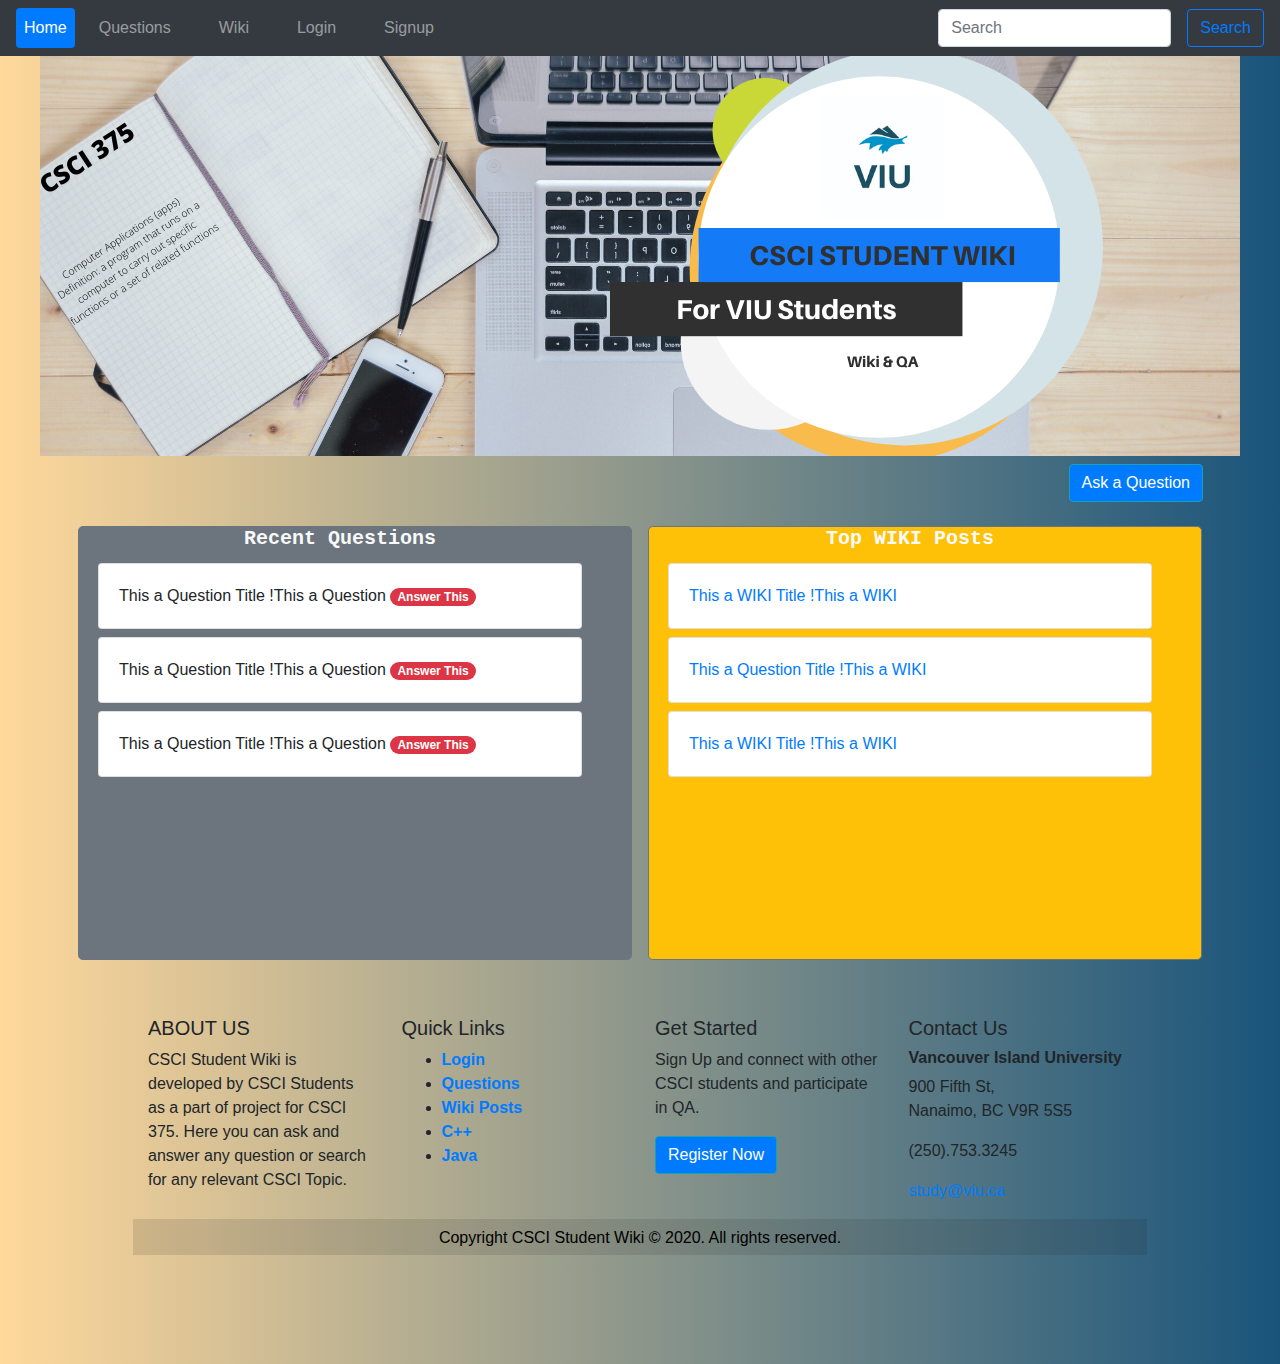
<file: index.html>
<!doctype html>
<html lang="en">
   <head>
    

<link rel='icon' href='img/viulogo.svg' type='image/x-icon'/ >
      <!-- Required meta tags -->
      <meta charset="utf-8">
      <meta name="viewport" content="width=device-width, initial-scale=1, shrink-to-fit=no">
      <!-- Bootstrap CSS -->
      <link rel="stylesheet" href="https://maxcdn.bootstrapcdn.com/bootstrap/4.0.0/css/bootstrap.min.css" integrity="sha384-Gn5384xqQ1aoWXA+058RXPxPg6fy4IWvTNh0E263XmFcJlSAwiGgFAW/dAiS6JXm" crossorigin="anonymous">

      <link rel="stylesheet" href="https://stackpath.bootstrapcdn.com/bootstrap/4.4.1/css/bootstrap.min.css" integrity="sha384-Vkoo8x4CGsO3+Hhxv8T/Q5PaXtkKtu6ug5TOeNV6gBiFeWPGFN9MuhOf23Q9Ifjh" crossorigin="anonymous">
      <!-- Style sheet -->
      <link rel="stylesheet" href="style.css">
          
      <title>CSCI Wiki & Forum</title>
      <meta name="viewport" content="width=device-width, initial-scale=1">
    
      
      <style>
  body {
        background: #ffd89b;
        background: -webkit-linear-gradient(to right, #ffd89b, #19547b);
        background: linear-gradient(to right, #ffd89b, #19547b);
        min-height: 100vh;
      }
.center {
  display: block;
  margin-left: auto;
  margin-right: auto;
 
}

/* Copy Right Footer */
.footer-copyright {	background: #2222;	padding: 5px 0;}
.footer-copyright .logo {    display: inherit;}
.footer-copyright nav {    float: right;    margin-top: 5px;}
.footer-copyright nav ul {	list-style: none;	margin: 0;	padding: 0;}
.footer-copyright nav ul li {	border-left: 1px solid #505050;	display: inline-block;	line-height: 12px;	margin: 0;	padding: 0 8px;}
.footer-copyright nav ul li a{	color: #969696;}
.footer-copyright nav ul li:first-child {	border: medium none;	padding-left: 0;}
.footer-copyright p {	color: #000000;	margin: 2px 0 0;}
</style>

   </head>
   
   <body>
      <!-- Navbar --> 
      <!-- add .nav-fill to  make buttons take full width in nav bar -->
      <!-- .navbar-fixed-top keeps bar on top of content  -->
      <nav class="navbar navbar-dark
         navbar-fixed-top navbar-expand-md 
         bg-dark nav-pills">
         <!-- VIU Logo --> 
         <!--
            <li>
              <a class="navbar-brand" href="#">
                <img src="img/viulogo.svg" width="30" height="30">
              </a>
            </li>
            -->
         <!-- Collapsed Toggler Button -->
         <button class="navbar-toggler btn btn-outline-primary" type="button" data-toggle="collapse" data-target="#collapsedNavbarBtn" aria-controls="collapsedNavbarBtn" aria-expanded="false" aria-label="Toggle navigation">
         <span class="navbar-toggler-icon"></span>
         </button>
         <!-- Collapsible section of navbar --> 
         <!-- add class active to <a> tag to make active --> 
         <div class="collapse navbar-collapse" id="collapsedNavbarBtn">
            <div class="navbar-nav w-100">
               <!-- Navbar buttons --> 
               
               <!-- 
                Do we need a home button here? This is the homepage.
                <a class="nav-item nav-link mr-3" href="index.html"> Home
               -->
               <a class="nav-item active nav-link mr-3" href="index.html"> Home <span class="sr-only">(current) </span> </a>
               <a class="nav-item nav-link  mr-3" href="QuestionList.html"> Questions </a>
               <a class="nav-item nav-link mx-3" href="wiki.html"> Wiki </a>


               <!-- Login & Signup Buttons --> 
               
                   <a class="nav-item nav-link mx-3" href="login.html"> Login </a>
                   <a class="nav-item nav-link mx-3" href="signup.html"> Signup </a>
               

               <!-- Search bar in Nav -->
               <!-- Right align with left margin ocntrol: ml-auto -->  
               <form class="nav-item w-100 justify-content-md-end form-inline">
                  <div class="d-flex">
                     <!-- search box --> 
                     <input class="form-control mr-sm-2" type="search" placeholder="Search" aria-label="Search">
                     <!-- search button --> 
                     <button class="ml-2 btn btn-outline-primary" type="submit">Search</button>
                  </div>
               </form>


            </div>
         </div>
         </div>
         <!-- [ News Feed ] ... Implement later? 
            <li class="nav-item">
              <a class="nav-link" href="#">
                CSci News & Updates
              </a>
            </li>
            -->
      </nav>
      <!-- End of Navbar -->
      
      <img src="img/header.png" class = "center" >
      <!-- main section -->
      <main class="container vh-100">

         <!-- HEADER --> 
         
         <div class="d-flex w-100 justify-content-md-end m-2 " >
            <a class="btn btn-primary mb-2 btn btn-outline-white border border-info" 
                href="Askquestion.html" role="button">Ask a Question </a>
          </div>
          

         <!-- MAIN CONTENT -->
         
            <!-- TOP ROW -->
            <div class="row h-50">
            
              <!-- QUESTION PREVIEW BOX --> 
              <div class="col-md bg-secondary border border-secondary rounded-lg m-2 d-flex justify-content-center">
                  
                  <!--CONTAINER FOR QUESTION PREVIEW BOX -->
                  <div class="container w-100">

                    <!-- Section Title --> 
                    <div class="row justify-content-center w-100" >
                      <h5 class=" text-light text-monospace font-weight-bold">
                          Recent Questions
                       </h5>
                    </div>    <!--END Section Title --> 

                        <!--QUESTION LIST-->                    
                        <div class="row justify-content-center w-100">

                            <!-- Single Question -->
                            <div class="card w-100 m-1">                              
                              <div class="card-body">
                                This a Question Title !This a Question
                                <a href="#" class="ml-auto badge badge-danger badge-pill">Answer This</a>
                              </div>
                            </div> 
                            <!-- End of Single Question -->                                                       

                            <!-- Single Question -->
                            <div class="card w-100 m-1">                              
                              <div class="card-body">
                                This a Question Title !This a Question
                                <a href="#" class="ml-auto badge badge-danger badge-pill">Answer This</a>
                              </div>
                            </div> 
                            <!-- End of Single Question -->

                            <!-- Single Question -->
                            <div class="card w-100 m-1">                              
                              <div class="card-body">
                                This a Question Title !This a Question
                                <a href="#" class="ml-auto badge badge-danger badge-pill">Answer This</a>
                              </div>
                            </div> 
                            <!-- End of Single Question -->

                        </div>  <!--END QUESTION LIST-->

                  </div> <!--END  CONTAINER FOR QUESTION PREVIEW BOX -->


              </div>    <!-- END QUESTION PREVIEW BOX --> 





              <!-- WIKI PREVIEW BOX  --> 
              <div class="col-md bg-warning border border-secondary rounded-lg m-2 d-flex justify-content-center">
                  
                  <!--CONTAINER FOR WIKI PREVIEW BOX -->
                  <div class="container w-100">

                    <!-- Section Title --> 
                    <div class="row justify-content-center w-100">
                      <h5 class=" text-light text-monospace font-weight-bold">
                          Top WIKI Posts
                       </h5>
                    </div>    <!--END Section Title --> 

                        <!--QUESTION LIST-->                    
                        <div class="row justify-content-center w-100">

                            <!-- Single WIKI -->
                            <div class="card w-100 m-1">                              
                              <div class="card-body">
                                <a href=#>This a WIKI Title !This a WIKI</a>
                              </div>
                            </div> 
                            <!-- End of Single WIKI -->                                                       

                            <!-- Single WIKI -->
                            <div class="card w-100 m-1">                              
                              <div class="card-body">
                                <a href=#>This a Question Title !This a WIKI</a>
                              </div>
                            </div> 
                            <!-- End of Single WIKI -->

                            <!-- Single WIKI -->
                            <div class="card w-100 m-1">                              
                              <div class="card-body">
                                <a href=#>This a WIKI Title !This a WIKI</a>
                              </div>
                            </div> 
                            <!-- End of Single WIKI -->

                        </div>  <!--END QUESTION LIST-->

                  </div> <!--END  CONTAINER FOR WIKI PREVIEW BOX -->


              </div>    <!-- END WIKI PREVIEW BOX  --> 


              






            
            </div>    <!-- ^^ END TOP ROW ^^ -->

            <footer id="footer" class="footer-1 m-5">
              <div class="main-footer widgets-dark typo-light">
              <div class="container">
              <div class="row">
                
              <div class="col-xs-12 col-sm-6 col-md-3">
              <div class="widget subscribe no-box">
              <h5 class="widget-title">ABOUT US<span></span></h5>
              <p>CSCI Student Wiki is developed by CSCI Students as a part of project for CSCI
                          375. Here you can ask and answer any question or search
                          for any relevant CSCI Topic.</p>
              </div>
              </div>
              
              <div class="col-xs-12 col-sm-6 col-md-3">
              
              <div class="widget no-box">
              <h5 class="widget-title">Quick Links<span></span></h5>
              <ul class="thumbnail-widget">
              <li>
                  <b>
              <div class="thumb-content"><a href="login.html">Login</a></div>	
              </li>
              <li>
              <div class="thumb-content"><a href="QuestionList.html">Questions</a></div>	
              </li>
              <li>
              <div class="thumb-content"><a href="Wiki.html">Wiki Posts</a></div>	
              </li>
              <li>
              <div class="thumb-content"><a href="DemoWiki.html">C++</a></div>	
              </li>
              <li>
              <div class="thumb-content"><a href="DemoWiki.html">Java</a></div>	
              </li>
              </b>
              </li>
              </ul>
              </div>
              </div>
              
              <div class="col-xs-12 col-sm-6 col-md-3">
              <div class="widget no-box">
              <h5 class="widget-title">Get Started<span></span></h5>
              <p>Sign Up and connect with other CSCI students and participate in QA.</p>
              <div >
                <a class="btn btn-primary mb-2 btn btn-outline-white border border-info" 
                    href="Signup.html" role="button">Register Now </a>
              </div>
              </div>
              </div>
              
              <div class="col-xs-12 col-sm-6 col-md-3">
              
              <div class="widget no-box">
              <h5 class="widget-title">Contact Us<span></span></h5>
              <h6><b>Vancouver Island University</b></h6>
              <p>
              900 Fifth St, </br> Nanaimo, BC V9R 5S5</p>
              <p>(250).753.3245</p>
              <p><a href="mailto:study@viu.ca" title="glorythemes">study@viu.ca</a></p>

              </div>
              </div>
              
              </div>
              </div>
              </div>
                
              <div class="footer-copyright">
              <div class="container">
              <div class="row">
              <div class="col-md-12 text-center">
              <p>Copyright CSCI Student Wiki © 2020. All rights reserved.</p>
              </div>
              </div>
              </div>
              </div>
              </footer>
            



         <!-- TOPICS --> 
         <div class="container-fluid">

         </div>

         <div>

         </div>


      </main>
   </body>
</html>
</file>
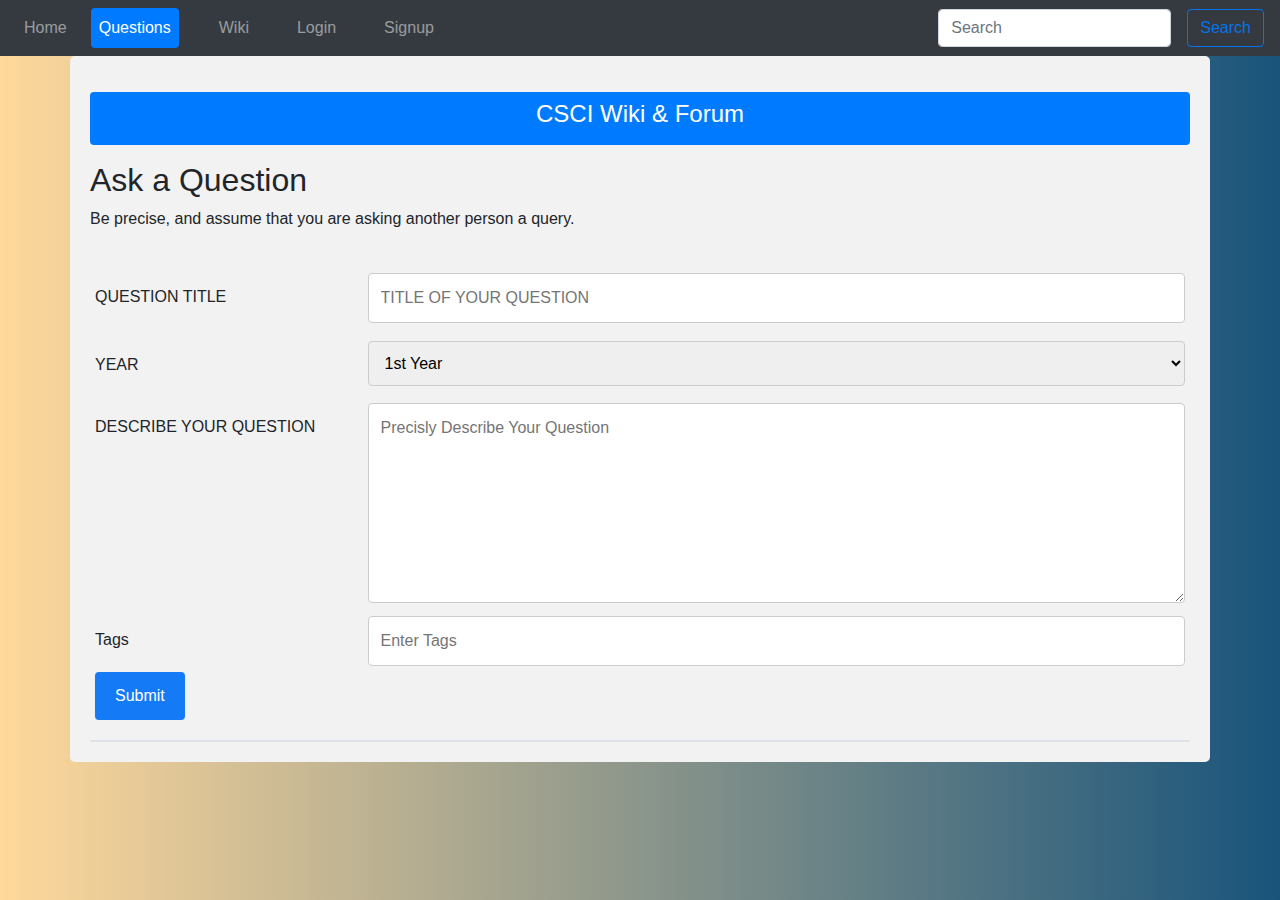
<file: Askquestion.html>
<!doctype html>
<html lang="en">
   <head>
    <link rel='icon' href='img/viulogo.svg' type='image/x-icon'/ >
      <!-- Required meta tags -->
      <meta charset="utf-8">
      <meta name="viewport" content="width=device-width, initial-scale=1, shrink-to-fit=no">
      <!-- Bootstrap CSS -->
      <link rel="stylesheet" href="https://stackpath.bootstrapcdn.com/bootstrap/4.4.1/css/bootstrap.min.css" integrity="sha384-Vkoo8x4CGsO3+Hhxv8T/Q5PaXtkKtu6ug5TOeNV6gBiFeWPGFN9MuhOf23Q9Ifjh" crossorigin="anonymous">
      <!-- Style sheet -->
      <link rel="stylesheet" href="style.css">
      <title>CSCI Wiki & Forum</title>
   </head>
   <style>

button {
          background-color: #157AF6;
          color: white;
          padding: 6px 6px;
          
          border: #ffffff;
          cursor: pointer;
         
          opacity: 0.9;
        }
        body {
        background: #ffd89b;
        background: -webkit-linear-gradient(to right, #ffd89b, #19547b);
        background: linear-gradient(to right, #ffd89b, #19547b);
        min-height: 100vh;
      }
        body {font-family: Arial, Helvetica, sans-serif;}
        * {
  box-sizing: border-box;
}

input[type=text], select, textarea {
  width: 100%;
  padding: 12px;
  border: 1px solid #ccc;
  border-radius: 4px;
  resize: vertical;
}

label {
  padding: 12px 12px 12px 0;
  display: inline-block;
}

input[type=submit] {
  background-color: #157af6;
  color: white;
  padding: 12px 20px;
  border: none;
  border-radius: 4px;
  cursor: pointer;
  float: right;
}

input[type=submit]:hover {
  background-color: #65d0eb;
}

.container {
  border-radius: 5px;
  background-color: #f2f2f2;
  padding: 20px;
}

.col-25 {
  float: left;
  width: 25%;
  margin-top: 6px;
}
.imgcontainer {
  text-align: center;
  margin: 24px 0 12px 0;
}

img.avatar {
  width: 40%;
  border-radius: 50%;
}
.col-75 {
  float: left;
  width: 75%;
  margin-top: 6px;
}


.row:after {
  content: "";
  display: table;
  clear: both;
}


@media screen and (max-width: 600px) {
  .col-25, .col-75, input[type=submit] {
    width: 100%;
    margin-top: 0;
  }
}
        </style>

   </head>
   <body>
   </style>
   <body>
      <!-- Navbar --> 
      <!-- add .nav-fill to  make buttons take full width in nav bar -->
      <!-- .navbar-fixed-top keeps bar on top of content  -->
      <nav class="navbar navbar-dark
         navbar-fixed-top navbar-expand-md 
         bg-dark nav-pills">
         <!-- VIU Logo --> 
         <!--
            <li>
              <a class="navbar-brand" href="#">
                <img src="img/viulogo.svg" width="30" height="30">
              </a>
            </li>
            -->
         <!-- Collapsed Toggler Button -->
         <button class="navbar-toggler btn btn-outline-primary" type="button" data-toggle="collapse" data-target="#collapsedNavbarBtn" aria-controls="collapsedNavbarBtn" aria-expanded="false" aria-label="Toggle navigation">
         <span class="navbar-toggler-icon"></span>
         </button>
         <!-- Collapsible section of navbar --> 
         <!-- add class active to <a> tag to make active --> 
         <div class="collapse navbar-collapse" id="collapsedNavbarBtn">
            <div class="navbar-nav w-100">
               <!-- Navbar buttons --> 
               <a class="nav-item nav-link  mr-3" href="index.html"> Home <span class="sr-only">(current) </span> </a>
               <a class="nav-item nav-link  active mr-3" href="QuestionList.html"> Questions </a>
               <a class="nav-item nav-link mx-3" href="wiki.html"> Wiki </a>


               <!-- Login & Signup Buttons --> 
               
                   <a class="nav-item nav-link mx-3" href="login.html"> Login </a>
                   <a class="nav-item nav-link mx-3" href="signup.html"> Signup </a>
               

               <!-- Search bar in Nav -->
               <!-- Right align with left margin ocntrol: ml-auto -->  
               <form class="nav-item w-100 justify-content-md-end form-inline">
                  <div class="d-flex">
                     <!-- search box --> 
                     <input class="form-control mr-sm-2" type="search" placeholder="Search" aria-label="Search">
                     <!-- search button --> 
                     <button class="ml-2 btn btn-outline-primary" type="submit">Search</button>
                  </div>
               </form>








            </div>
         </div>
         </div>
         <!-- [ News Feed ] ... Implement later? 
            <li class="nav-item">
              <a class="nav-link" href="#">
                CSci News & Updates
              </a>
            </li>
            -->
      </nav>
      <!-- End of Navbar -->


      <!-- main section -->
      <main class="container">

         <!-- Header --> 
         <div class="d-flex p-2 my-3 bg-primary rounded  ">
            <h4 class="w-100 text-center text-white ">
            CSCI Wiki &amp; Forum </h5>
         </div>
         


         <!-- template for Posts on main page    
            <div class="media">   
              <img class="mr-3" src="..." alt="Generic placeholder image">
                 <div class="media-body row mw-100">
                      <strong class="col-12"> This is question title ! </strong>
                        <div class="container-fluid">
                          <div class="row">
                            <div class="col-12 text-truncate w-50">   
            
                              THis is a question ? Lorem ipsum dolor sit amet, consectetur adipiscing elit, sed do eiusmod tempor incididunt ut labore et dolore magna aliqua. Ut enim ad minim veniam, quis nostrud exercitation ullamco laboris nisi ut aliquip ex ea commodo consequat. Duis aute irure dolor in reprehenderit in voluptate velit esse cillum dolore eu fugiat nulla pariatur. Excepteur sint occaecat cupidatat non proident, sunt in culpa qui officia deserunt mollit anim id est laborum.
                            
                            </div>
                          </div>
                        </div>   
                  </div>
                </div>            
            -->



         <!-- QUESTIONS BOX -->
         <h2>Ask a Question</h2>
                  <p>Be precise, and assume that you are asking another person a query.</p>
                  
                  <div class="container">
                    <form action="/action_page.php">
                      <div class="row">
                        <div class="col-25">
                          <label for="ques">QUESTION TITLE</label>
                        </div>
                        <div class="col-75">
                          <input type="text" id="ques" name="title" placeholder="TITLE OF YOUR QUESTION">
                        </div>
                      </div>
                      <div class="row">
                        <div class="col-25">
                          
                        </div>
                        <div class="col-75">
                        
                        </div>
                      </div>
                      <div class="row">
                        <div class="col-25">
                          <label for="country">YEAR</label>
                        </div>
                        <div class="col-75">
                          <select id="country" name="country">
                            <option value="1st Year">1st Year</option>
                            <option value="2nd Year">2nd Year</option>
                            <option value="3rd Year">3rd Year</option>
                            <option value="4th Year">4th Year</option>
                          </select>
                        </div>
                      </div>
                      <div class="row">
                        <div class="col-25">
                          <label for="subject">DESCRIBE YOUR QUESTION</label>
                        </div>
                        
                        <div class="col-75">
                          <textarea id="subject" name="subject" placeholder="Precisly Describe Your Question" style="height:200px"></textarea>
                        </div>
                      </div>
                      <div class="row">
                        <div class="col-25">
                          <label for="ques">Tags</label>
                        </div>
                        <div class="col-75">
                          <input type="text" id="tags" name="tags" placeholder="Enter Tags">
                        </div>
                      </div>
                      <div class="row">
                        <input type="submit" value="Submit">
                      </div>
                    </form>
                  </div>
                </div>
                </body>
         <div class="border rounded">


         <!-- TOPICS --> 
         <div class="container-fluid">

         </div>

         <div>

         </div>


      </main>
      <!-- Optional JavaScript -->
      <!-- jQuery first, then Popper.js, then Bootstrap JS -->
      <script src="https://code.jquery.com/jquery-3.4.1.slim.min.js" integrity="sha384-J6qa4849blE2+poT4WnyKhv5vZF5SrPo0iEjwBvKU7imGFAV0wwj1yYfoRSJoZ+n" crossorigin="anonymous"></script>
      <script src="https://cdn.jsdelivr.net/npm/popper.js@1.16.0/dist/umd/popper.min.js" integrity="sha384-Q6E9RHvbIyZFJoft+2mJbHaEWldlvI9IOYy5n3zV9zzTtmI3UksdQRVvoxMfooAo" crossorigin="anonymous"></script>
      <script src="https://stackpath.bootstrapcdn.com/bootstrap/4.4.1/js/bootstrap.min.js" integrity="sha384-wfSDF2E50Y2D1uUdj0O3uMBJnjuUD4Ih7YwaYd1iqfktj0Uod8GCExl3Og8ifwB6" crossorigin="anonymous"></script>
   </body>
</html>
</file>
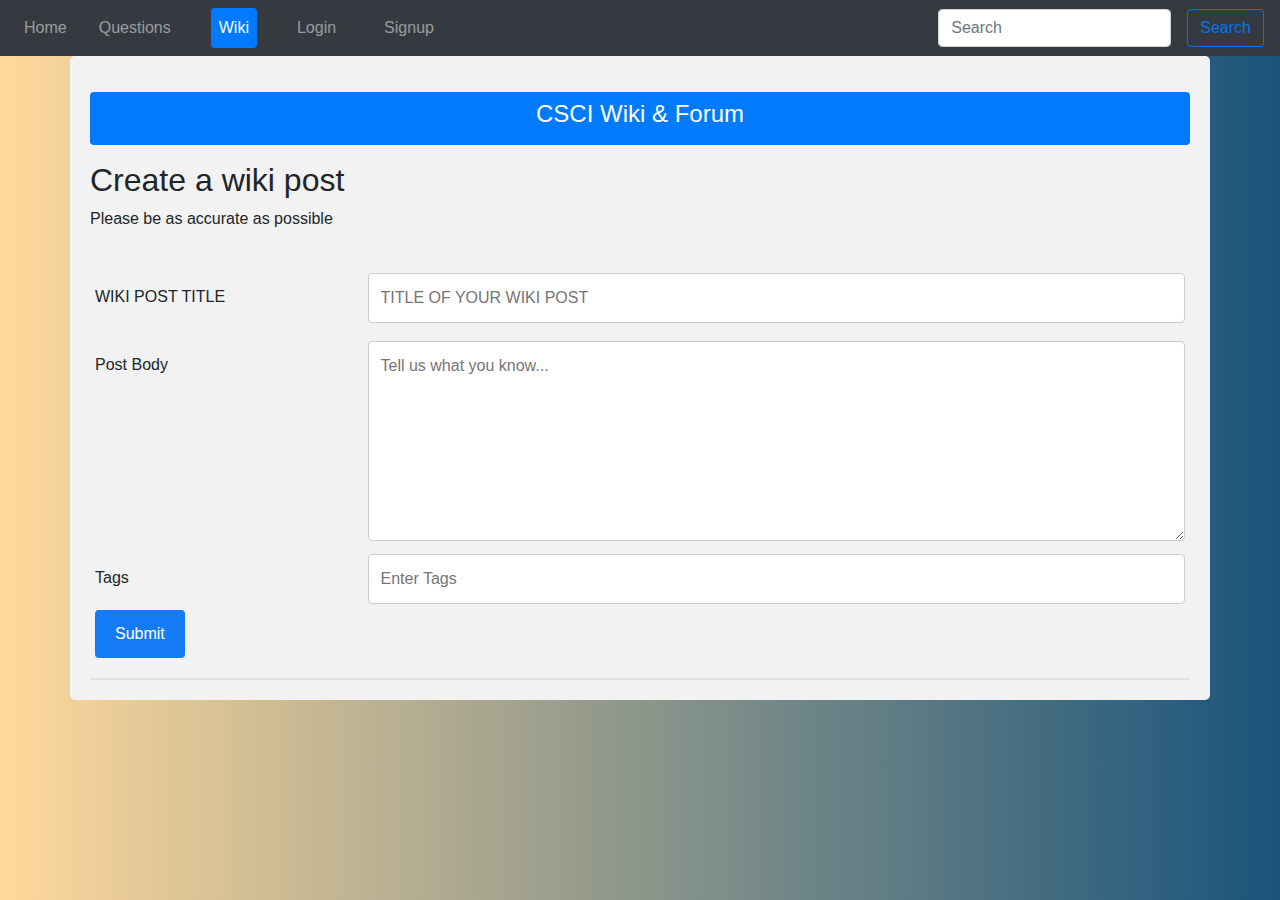
<file: createWiki.html>
<!doctype html>
<html lang="en">
   <head>
    <link rel='icon' href='img/viulogo.svg' type='image/x-icon'/ >
      <!-- Required meta tags -->
      <meta charset="utf-8">
      <meta name="viewport" content="width=device-width, initial-scale=1, shrink-to-fit=no">
      <!-- Bootstrap CSS -->
      <link rel="stylesheet" href="https://stackpath.bootstrapcdn.com/bootstrap/4.4.1/css/bootstrap.min.css" integrity="sha384-Vkoo8x4CGsO3+Hhxv8T/Q5PaXtkKtu6ug5TOeNV6gBiFeWPGFN9MuhOf23Q9Ifjh" crossorigin="anonymous">
      <!-- Style sheet -->
      <link rel="stylesheet" href="style.css">
      <title>CSCI Wiki & Forum</title>
   </head>
   <style>

button {
          background-color: #157AF6;
          color: white;
          padding: 6px 6px;
          
          border: #ffffff;
          cursor: pointer;
         
          opacity: 0.9;
        }
        <style>
        body {font-family: Arial, Helvetica, sans-serif;}
        * {
  box-sizing: border-box;
}
body {
        background: #ffd89b;
        background: -webkit-linear-gradient(to right, #ffd89b, #19547b);
        background: linear-gradient(to right, #ffd89b, #19547b);
        min-height: 100vh;
      }
input[type=text], select, textarea {
  width: 100%;
  padding: 12px;
  border: 1px solid #ccc;
  border-radius: 4px;
  resize: vertical;
}

label {
  padding: 12px 12px 12px 0;
  display: inline-block;
}

input[type=submit] {
  background-color: #157af6;
  color: white;
  padding: 12px 20px;
  border: none;
  border-radius: 4px;
  cursor: pointer;
  float: right;
}

input[type=submit]:hover {
  background-color: #65d0eb;
}

.container {
  border-radius: 5px;
  background-color: #f2f2f2;
  padding: 20px;
}

.col-25 {
  float: left;
  width: 25%;
  margin-top: 6px;
}
.imgcontainer {
  text-align: center;
  margin: 24px 0 12px 0;
}

img.avatar {
  width: 40%;
  border-radius: 50%;
}
.col-75 {
  float: left;
  width: 75%;
  margin-top: 6px;
}


.row:after {
  content: "";
  display: table;
  clear: both;
}


@media screen and (max-width: 600px) {
  .col-25, .col-75, input[type=submit] {
    width: 100%;
    margin-top: 0;
  }
}
        </style>

   </head>
   <body>
   </style>
   <body>
      <!-- Navbar --> 
      <!-- add .nav-fill to  make buttons take full width in nav bar -->
      <!-- .navbar-fixed-top keeps bar on top of content  -->
      <nav class="navbar navbar-dark
         navbar-fixed-top navbar-expand-md 
         bg-dark nav-pills">
         <!-- VIU Logo --> 
         <!--
            <li>
              <a class="navbar-brand" href="#">
                <img src="img/viulogo.svg" width="30" height="30">
              </a>
            </li>
            -->
         <!-- Collapsed Toggler Button -->
         <button class="navbar-toggler btn btn-outline-primary" type="button" data-toggle="collapse" data-target="#collapsedNavbarBtn" aria-controls="collapsedNavbarBtn" aria-expanded="false" aria-label="Toggle navigation">
         <span class="navbar-toggler-icon"></span>
         </button>
         <!-- Collapsible section of navbar --> 
         <!-- add class active to <a> tag to make active --> 
         <div class="collapse navbar-collapse" id="collapsedNavbarBtn">
            <div class="navbar-nav w-100">
               <!-- Navbar buttons --> 
               <a class="nav-item nav-link mr-3" href="index.html"> Home <span class="sr-only">(current) </span> </a>
               <a class="nav-item nav-link mr-3" href="QuestionList.html"> Questions </a>
               <a class="nav-item nav-link active mx-3" href="#"> Wiki </a>


               <!-- Login & Signup Buttons --> 
               
                   <a class="nav-item nav-link mx-3" href="login.html"> Login </a>
                   <a class="nav-item nav-link mx-3" href="signup.html"> Signup </a>
               

               <!-- Search bar in Nav -->
               <!-- Right align with left margin ocntrol: ml-auto -->  
               <form class="nav-item w-100 justify-content-md-end form-inline">
                  <div class="d-flex">
                     <!-- search box --> 
                     <input class="form-control mr-sm-2" type="search" placeholder="Search" aria-label="Search">
                     <!-- search button --> 
                     <button class="ml-2 btn btn-outline-primary" type="submit">Search</button>
                  </div>
               </form>








            </div>
         </div>
         </div>
         <!-- [ News Feed ] ... Implement later? 
            <li class="nav-item">
              <a class="nav-link" href="#">
                CSci News & Updates
              </a>
            </li>
            -->
      </nav>
      <!-- End of Navbar -->


      <!-- main section -->
      <main class="container">

         <!-- Header --> 
         <div class="d-flex p-2 my-3 bg-primary rounded  ">
            <h4 class="w-100 text-center text-white ">
            CSCI Wiki &amp; Forum </h5>
         </div>
         


         <!-- template for Posts on main page    
            <div class="media">   
              <img class="mr-3" src="..." alt="Generic placeholder image">
                 <div class="media-body row mw-100">
                      <strong class="col-12"> This is question title ! </strong>
                        <div class="container-fluid">
                          <div class="row">
                            <div class="col-12 text-truncate w-50">   
            
                              THis is a question ? Lorem ipsum dolor sit amet, consectetur adipiscing elit, sed do eiusmod tempor incididunt ut labore et dolore magna aliqua. Ut enim ad minim veniam, quis nostrud exercitation ullamco laboris nisi ut aliquip ex ea commodo consequat. Duis aute irure dolor in reprehenderit in voluptate velit esse cillum dolore eu fugiat nulla pariatur. Excepteur sint occaecat cupidatat non proident, sunt in culpa qui officia deserunt mollit anim id est laborum.
                            
                            </div>
                          </div>
                        </div>   
                  </div>
                </div>            
            -->



         <!-- QUESTIONS BOX -->
         <h2>Create a wiki post</h2>
                  <p>Please be as accurate as possible </p>
                  
                  <div class="container">
                    <form action="/action_page.php">
                      <div class="row">
                        <div class="col-25">
                          <label for="ques">WIKI POST TITLE</label>
                        </div>
                        <div class="col-75">
                          <input type="text" id="ques" name="title" placeholder="TITLE OF YOUR WIKI POST">
                        </div>
                      </div>
                      <div class="row">
                        <div class="col-25">
                          
                        </div>
                        <div class="col-75">
                        
                        </div>
                      </div>

                      <div class="row">
                        <div class="col-25">
                          <label for="subject">Post Body</label>
                        </div>
                        
                        <div class="col-75">
                          <textarea id="subject" name="subject" placeholder="Tell us what you know..." style="height:200px"></textarea>
                        </div>
                      </div>
                      <div class="row">
                        <div class="col-25">
                          <label for="ques">Tags</label>
                        </div>
                        <div class="col-75">
                          <input type="text" id="tags" name="tags" placeholder="Enter Tags">
                        </div>
                      </div>
                      <div class="row">
                        <input type="submit" value="Submit">
                      </div>
                    </form>
                  </div>
                </div>
                </body>
         <div class="border rounded">


         <!-- TOPICS --> 
         <div class="container-fluid">

         </div>

         <div>

         </div>


      </main>
      <!-- Optional JavaScript -->
      <!-- jQuery first, then Popper.js, then Bootstrap JS -->
      <script src="https://code.jquery.com/jquery-3.4.1.slim.min.js" integrity="sha384-J6qa4849blE2+poT4WnyKhv5vZF5SrPo0iEjwBvKU7imGFAV0wwj1yYfoRSJoZ+n" crossorigin="anonymous"></script>
      <script src="https://cdn.jsdelivr.net/npm/popper.js@1.16.0/dist/umd/popper.min.js" integrity="sha384-Q6E9RHvbIyZFJoft+2mJbHaEWldlvI9IOYy5n3zV9zzTtmI3UksdQRVvoxMfooAo" crossorigin="anonymous"></script>
      <script src="https://stackpath.bootstrapcdn.com/bootstrap/4.4.1/js/bootstrap.min.js" integrity="sha384-wfSDF2E50Y2D1uUdj0O3uMBJnjuUD4Ih7YwaYd1iqfktj0Uod8GCExl3Og8ifwB6" crossorigin="anonymous"></script>
   </body>
</html>
</file>
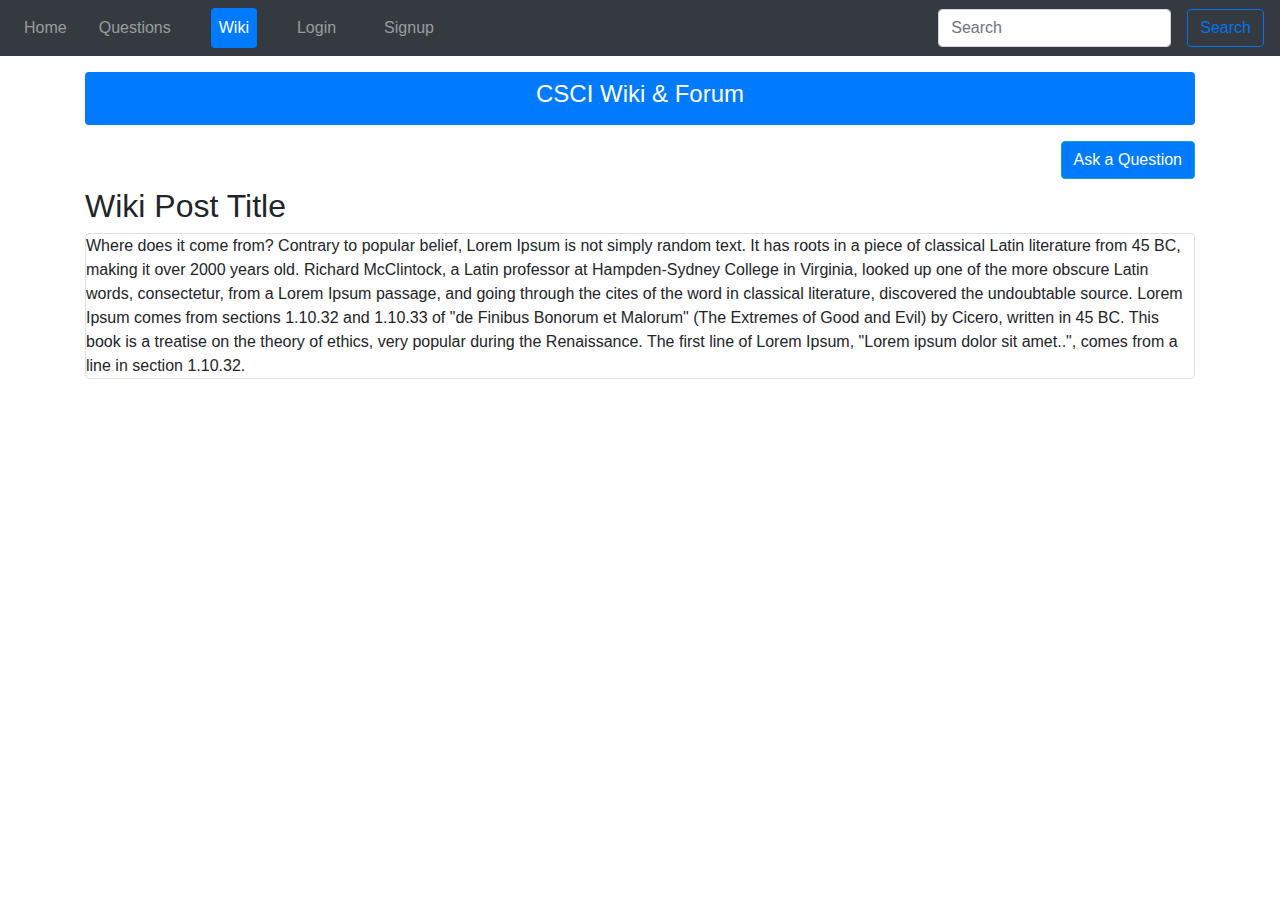
<file: DemoWiki.html>
<!doctype html>
<html lang="en">
   <head>
      <!-- Required meta tags -->
      <meta charset="utf-8">
      <meta name="viewport" content="width=device-width, initial-scale=1, shrink-to-fit=no">
      <!-- Bootstrap CSS -->
      <link rel="stylesheet" href="https://stackpath.bootstrapcdn.com/bootstrap/4.4.1/css/bootstrap.min.css" integrity="sha384-Vkoo8x4CGsO3+Hhxv8T/Q5PaXtkKtu6ug5TOeNV6gBiFeWPGFN9MuhOf23Q9Ifjh" crossorigin="anonymous">
      <!-- Style sheet -->
      <link rel="stylesheet" href="style.css">
      <title>CSCI Wiki & Forum</title>
   </head>
   <style>

button {
          background-color: #157AF6;
          color: white;
          padding: 6px 6px;
          
          border: #ffffff;
          cursor: pointer;
         
          opacity: 0.9;
        }

   </style>
   <body>
      <!-- Navbar --> 
      <!-- add .nav-fill to  make buttons take full width in nav bar -->
      <!-- .navbar-fixed-top keeps bar on top of content  -->
      <nav class="navbar navbar-dark
         navbar-fixed-top navbar-expand-md 
         bg-dark nav-pills">
         <!-- VIU Logo --> 
         <!--
            <li>
              <a class="navbar-brand" href="#">
                <img src="img/viulogo.svg" width="30" height="30">
              </a>
            </li>
            -->
         <!-- Collapsed Toggler Button -->
         <button class="navbar-toggler btn btn-outline-primary" type="button" data-toggle="collapse" data-target="#collapsedNavbarBtn" aria-controls="collapsedNavbarBtn" aria-expanded="false" aria-label="Toggle navigation">
         <span class="navbar-toggler-icon"></span>
         </button>
         <!-- Collapsible section of navbar --> 
         <!-- add class active to <a> tag to make active --> 
         <div class="collapse navbar-collapse" id="collapsedNavbarBtn">
            <div class="navbar-nav w-100">
               <!-- Navbar buttons --> 
               <a class="nav-item nav-link  mr-3" href="index.html"> Home <span class="sr-only">(current) </span> </a>
               <a class="nav-item nav-link  mr-3" href="QuestionList.html"> Questions </a>
               <a class="nav-item nav-link active mx-3" href="#"> Wiki </a>


               <!-- Login & Signup Buttons --> 
               
                   <a class="nav-item nav-link mx-3" href="login.html"> Login </a>
                   <a class="nav-item nav-link mx-3" href="signup.html"> Signup </a>
               

               <!-- Search bar in Nav -->
               <!-- Right align with left margin ocntrol: ml-auto -->  
               <form class="nav-item w-100 justify-content-md-end form-inline">
                  <div class="d-flex">
                     <!-- search box --> 
                     <input class="form-control mr-sm-2" type="search" placeholder="Search" aria-label="Search">
                     <!-- search button --> 
                     <button class="ml-2 btn btn-outline-primary" type="submit">Search</button>
                  </div>
               </form>








            </div>
         </div>
         </div>
         <!-- [ News Feed ] ... Implement later? 
            <li class="nav-item">
              <a class="nav-link" href="#">
                CSci News & Updates
              </a>
            </li>
            -->
      </nav>
      <!-- End of Navbar -->


      <!-- main section -->
      <main class="container">

         <!-- Header --> 
         <div class="d-flex p-2 my-3 bg-primary rounded  ">
            <h4 class="w-100 text-center text-white ">
            CSCI Wiki &amp; Forum </h5>
         </div>
         <div class="d-flex w-100 justify-content-md-end">
            <a class="btn btn-primary mb-2 btn btn-outline-white border border-info" 
                href="Askquestion.html" role="button">Ask a Question </a>
          </div>


         <!-- template for Posts on main page    
            <div class="media">   
              <img class="mr-3" src="..." alt="Generic placeholder image">
                 <div class="media-body row mw-100">
                      <strong class="col-12"> This is question title ! </strong>
                        <div class="container-fluid">
                          <div class="row">
                            <div class="col-12 text-truncate w-50">   
            
                              THis is a question ? Lorem ipsum dolor sit amet, consectetur adipiscing elit, sed do eiusmod tempor incididunt ut labore et dolore magna aliqua. Ut enim ad minim veniam, quis nostrud exercitation ullamco laboris nisi ut aliquip ex ea commodo consequat. Duis aute irure dolor in reprehenderit in voluptate velit esse cillum dolore eu fugiat nulla pariatur. Excepteur sint occaecat cupidatat non proident, sunt in culpa qui officia deserunt mollit anim id est laborum.
                            
                            </div>
                          </div>
                        </div>   
                  </div>
                </div>            
            -->



         <!-- QUESTIONS BOX -->
         <h2>Wiki Post Title</h2>
         <div class="border rounded">
            Where does it come from?
            Contrary to popular belief, Lorem Ipsum is not simply random text. It has roots in a piece of classical Latin literature from 45 BC, making it over 2000 years old. Richard McClintock, a Latin professor at Hampden-Sydney College in Virginia, looked up one of the more obscure Latin words, consectetur, from a Lorem Ipsum passage, and going through the cites of the word in classical literature, discovered the undoubtable source. Lorem Ipsum comes from sections 1.10.32 and 1.10.33 of "de Finibus Bonorum et Malorum" (The Extremes of Good and Evil) by Cicero, written in 45 BC. This book is a treatise on the theory of ethics, very popular during the Renaissance. The first line of Lorem Ipsum, "Lorem ipsum dolor sit amet..", comes from a line in section 1.10.32.

         <!-- TOPICS --> 
         <div class="container-fluid">

         </div>

         <div>

         </div>


      </main>
      <!-- Optional JavaScript -->
      <!-- jQuery first, then Popper.js, then Bootstrap JS -->
      <script src="https://code.jquery.com/jquery-3.4.1.slim.min.js" integrity="sha384-J6qa4849blE2+poT4WnyKhv5vZF5SrPo0iEjwBvKU7imGFAV0wwj1yYfoRSJoZ+n" crossorigin="anonymous"></script>
      <script src="https://cdn.jsdelivr.net/npm/popper.js@1.16.0/dist/umd/popper.min.js" integrity="sha384-Q6E9RHvbIyZFJoft+2mJbHaEWldlvI9IOYy5n3zV9zzTtmI3UksdQRVvoxMfooAo" crossorigin="anonymous"></script>
      <script src="https://stackpath.bootstrapcdn.com/bootstrap/4.4.1/js/bootstrap.min.js" integrity="sha384-wfSDF2E50Y2D1uUdj0O3uMBJnjuUD4Ih7YwaYd1iqfktj0Uod8GCExl3Og8ifwB6" crossorigin="anonymous"></script>
   </body>
</html>
</file>
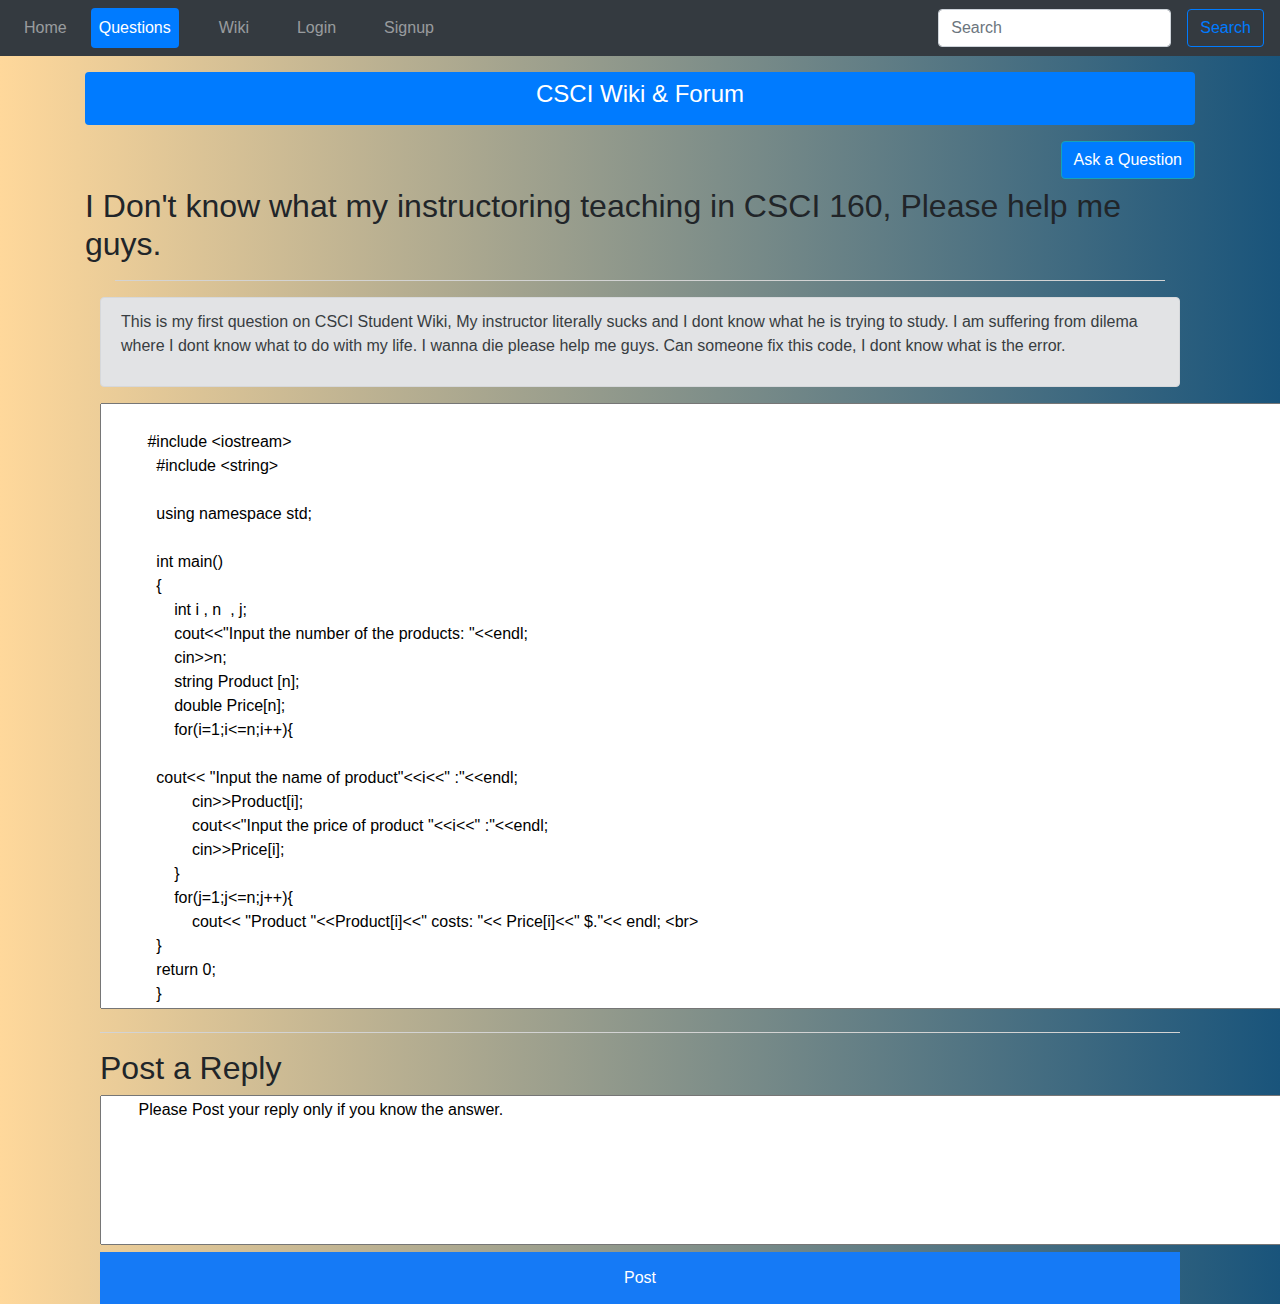
<file: FakeAnswer.html>
<!doctype html>
<html lang="en">
   <head>
    <link rel='icon' href='img/viulogo.svg' type='image/x-icon'/ >
      <!-- Required meta tags -->
      <meta charset="utf-8">
      <meta name="viewport" content="width=device-width, initial-scale=1, shrink-to-fit=no">
      <!-- Bootstrap CSS -->
      <link rel="stylesheet" href="https://stackpath.bootstrapcdn.com/bootstrap/4.4.1/css/bootstrap.min.css" integrity="sha384-Vkoo8x4CGsO3+Hhxv8T/Q5PaXtkKtu6ug5TOeNV6gBiFeWPGFN9MuhOf23Q9Ifjh" crossorigin="anonymous">
      <!-- Style sheet -->
      <link rel="stylesheet" href="style.css">
      <title>CSCI Wiki & Forum</title>
   </head>
   <style>



        button {
  background-color: #157AF6;
  color: white;
  padding: 14px 20px;
  border: none;
  cursor: pointer;
  width: 100%;
}
body {
        background: #ffd89b;
        background: -webkit-linear-gradient(to right, #ffd89b, #19547b);
        background: linear-gradient(to right, #ffd89b, #19547b);
        min-height: 100vh;
      }
button:hover {
  opacity: 0.8;
}

        hr {
  border-top: 1px solid lightgrey;
}
   </style>
   <body>
      <!-- Navbar --> 
      <!-- add .nav-fill to  make buttons take full width in nav bar -->
      <!-- .navbar-fixed-top keeps bar on top of content  -->
      <nav class="navbar navbar-dark
         navbar-fixed-top navbar-expand-md 
         bg-dark nav-pills">
         <!-- VIU Logo --> 
         <!--
            <li>
              <a class="navbar-brand" href="#">
                <img src="img/viulogo.svg" width="30" height="30">
              </a>
            </li>
            -->
         <!-- Collapsed Toggler Button -->
         <button class="navbar-toggler btn btn-outline-primary" type="button" data-toggle="collapse" data-target="#collapsedNavbarBtn" aria-controls="collapsedNavbarBtn" aria-expanded="false" aria-label="Toggle navigation">
         <span class="navbar-toggler-icon"></span>
         </button>
         <!-- Collapsible section of navbar --> 
         <!-- add class active to <a> tag to make active --> 
         <div class="collapse navbar-collapse" id="collapsedNavbarBtn">
            <div class="navbar-nav w-100">
               <!-- Navbar buttons --> 
               <a class="nav-item nav-link mr-3" href="index.html"> Home <span class="sr-only">(current) </span> </a>
               <a class="nav-item nav-link active mr-3" href="QuestionList.html"> Questions </a>
               <a class="nav-item nav-link mx-3" href="wiki.html"> Wiki </a>


               <!-- Login & Signup Buttons --> 
               
                   <a class="nav-item nav-link mx-3" href="login.html"> Login </a>
                   <a class="nav-item nav-link mx-3" href="signup.html"> Signup </a>
               

               <!-- Search bar in Nav -->
               <!-- Right align with left margin ocntrol: ml-auto -->  
               <form class="nav-item w-100 justify-content-md-end form-inline">
                  <div class="d-flex">
                     <!-- search box --> 
                     <input class="form-control mr-sm-2" type="search" placeholder="Search" aria-label="Search">
                     <!-- search button --> 
                     <button class="ml-2 btn btn-outline-primary" type="submit">Search</button>
                  </div>
               </form>








            </div>
         </div>
         </div>
         <!-- [ News Feed ] ... Implement later? 
            <li class="nav-item">
              <a class="nav-link" href="#">
                CSci News & Updates
              </a>
            </li>
            -->
      </nav>
      <!-- End of Navbar -->


      <!-- main section -->
      <main class="container">

         <!-- Header --> 
         <div class="d-flex p-2 my-3 bg-primary rounded  ">
            <h4 class="w-100 text-center text-white ">
            CSCI Wiki &amp; Forum </h5>
         </div>
         <div class="d-flex w-100 justify-content-md-end">
            <a class="btn btn-primary mb-2 btn btn-outline-white border border-info" 
                href="Askquestion.html" role="button">Ask a Question </a>
          </div>


         <!-- template for Posts on main page    
            <div class="media">   
              <img class="mr-3" src="..." alt="Generic placeholder image">
                 <div class="media-body row mw-100">
                      <strong class="col-12"> This is question title ! </strong>
                        <div class="container-fluid">
                          <div class="row">
                            <div class="col-12 text-truncate w-50">   
            
                              THis is a question ? Lorem ipsum dolor sit amet, consectetur adipiscing elit, sed do eiusmod tempor incididunt ut labore et dolore magna aliqua. Ut enim ad minim veniam, quis nostrud exercitation ullamco laboris nisi ut aliquip ex ea commodo consequat. Duis aute irure dolor in reprehenderit in voluptate velit esse cillum dolore eu fugiat nulla pariatur. Excepteur sint occaecat cupidatat non proident, sunt in culpa qui officia deserunt mollit anim id est laborum.
                            
                            </div>
                          </div>
                        </div>   
                  </div>
                </div>            
            -->



         <!-- QUESTIONS BOX -->
         <h2>I Don't know what 
          my instructoring teaching in CSCI 160, Please help me guys.</h2>
         <!-- TOPICS --> 
         <div class="container-fluid">
          <div class="container">
            <hr>
         </div>

         <div class="alert alert-secondary" role="alert" >
        <p>This is my first question on CSCI Student Wiki, My instructor literally sucks
          and I dont know what he is trying to study. I am suffering from dilema where
          I dont know what to do with my life. I wanna die please help me guys.
          Can someone fix this code, I dont know what is the error.
        </p>
        </div>
        
      <textarea id="w3mission" rows="25" cols="133">
         
          #include <iostream> 
            #include <string>
            
            using namespace std;
            
            int main() 
            { 
                int i , n  , j; 
                cout<<"Input the number of the products: "<<endl; 
                cin>>n; 
                string Product [n]; 
                double Price[n]; 
                for(i=1;i<=n;i++){ 
            
            cout<< "Input the name of product"<<i<<" :"<<endl; 
                    cin>>Product[i];
                    cout<<"Input the price of product "<<i<<" :"<<endl; 
                    cin>>Price[i]; 
                } 
                for(j=1;j<=n;j++){ 
                    cout<< "Product "<<Product[i]<<" costs: "<< Price[i]<<" $."<< endl; <br>
            } 
            return 0; 
            }
            </textarea>
        <hr>
        <h2>Post a Reply</h2>
        <textarea id="w3mission" rows="6" cols="133">
        Please Post your reply only if you know the answer.
          </textarea>
        <button type="submit">Post</button>

      </main>
      <!-- Optional JavaScript -->
      <!-- jQuery first, then Popper.js, then Bootstrap JS -->
      <script src="https://code.jquery.com/jquery-3.4.1.slim.min.js" integrity="sha384-J6qa4849blE2+poT4WnyKhv5vZF5SrPo0iEjwBvKU7imGFAV0wwj1yYfoRSJoZ+n" crossorigin="anonymous"></script>
      <script src="https://cdn.jsdelivr.net/npm/popper.js@1.16.0/dist/umd/popper.min.js" integrity="sha384-Q6E9RHvbIyZFJoft+2mJbHaEWldlvI9IOYy5n3zV9zzTtmI3UksdQRVvoxMfooAo" crossorigin="anonymous"></script>
      <script src="https://stackpath.bootstrapcdn.com/bootstrap/4.4.1/js/bootstrap.min.js" integrity="sha384-wfSDF2E50Y2D1uUdj0O3uMBJnjuUD4Ih7YwaYd1iqfktj0Uod8GCExl3Og8ifwB6" crossorigin="anonymous"></script>
   </body>
</html>
</file>
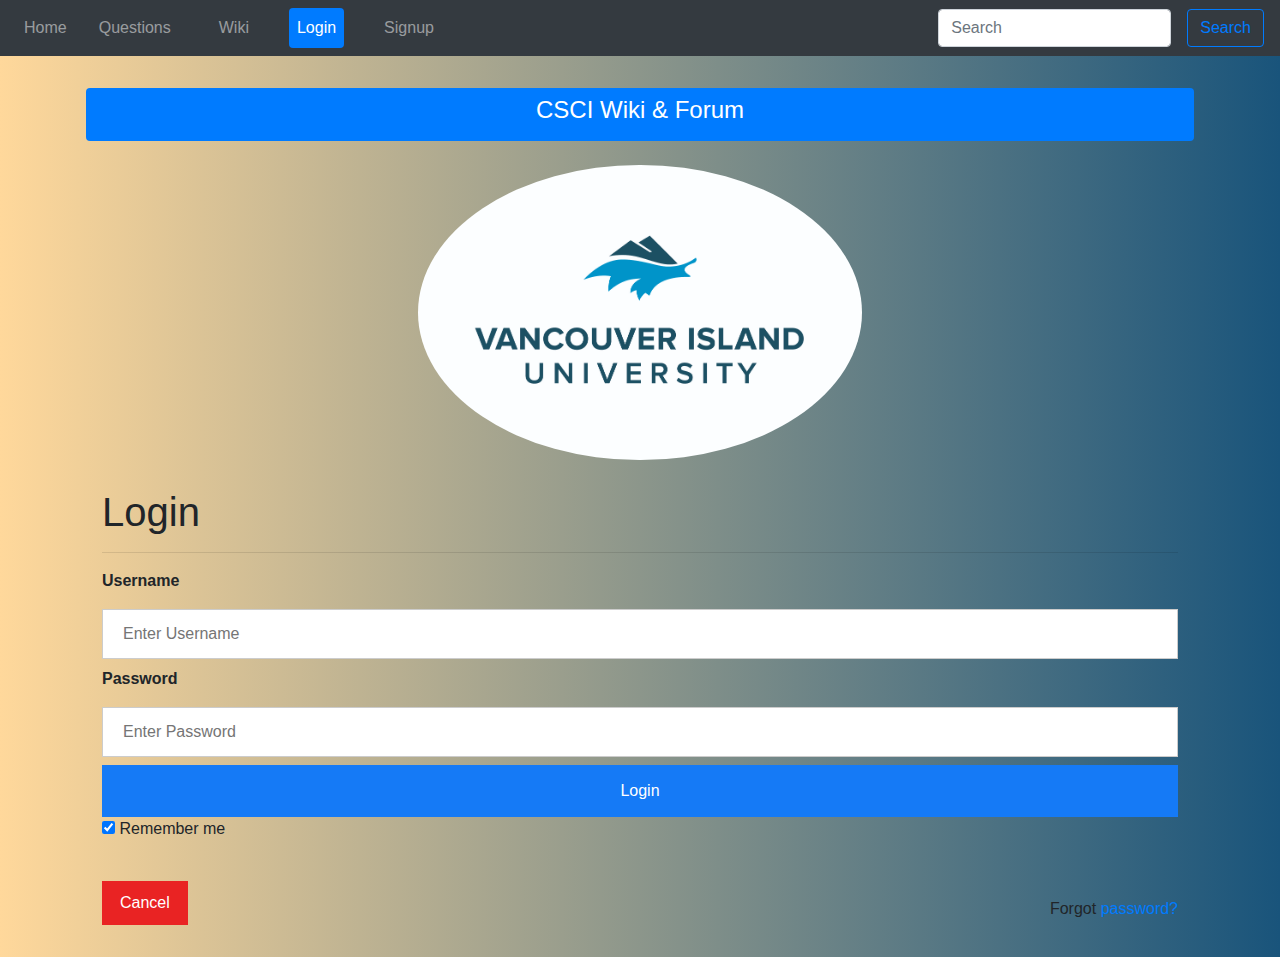
<file: login.html>
<!doctype html>
<html lang="en">
   <head>
    <link rel='icon' href='img/viulogo.svg' type='image/x-icon'/ >
      <!-- Required meta tags -->
      <meta charset="utf-8">
      <meta name="viewport" content="width=device-width, initial-scale=1, shrink-to-fit=no">
      <!-- Bootstrap CSS -->
      <link rel="stylesheet" href="https://stackpath.bootstrapcdn.com/bootstrap/4.4.1/css/bootstrap.min.css" integrity="sha384-Vkoo8x4CGsO3+Hhxv8T/Q5PaXtkKtu6ug5TOeNV6gBiFeWPGFN9MuhOf23Q9Ifjh" crossorigin="anonymous">
      <!-- Style sheet -->
      <link rel="stylesheet" href="style.css">
      <title>CSCI Wiki & Forum</title>
      <meta name="viewport" content="width=device-width, initial-scale=1">
<style>
body {font-family: Arial, Helvetica, sans-serif;}

body {
        background: #ffd89b;
        background: -webkit-linear-gradient(to right, #ffd89b, #19547b);
        background: linear-gradient(to right, #ffd89b, #19547b);
        min-height: 100vh;
      }
input[type=text], input[type=password] {
  width: 100%;
  padding: 12px 20px;
  margin: 8px 0;
  display: inline-block;
  border: 1px solid #ccc;
  box-sizing: border-box;
}

button {
  background-color: #157AF6;
  color: white;
  padding: 14px 20px;
  border: none;
  cursor: pointer;
  width: 100%;
}

button:hover {
  opacity: 0.8;
}

.cancelbtn {
  width: auto;
  padding: 10px 18px;
  background-color: rgb(233, 35, 35);
}

.imgcontainer {
  text-align: center;
  margin: 24px 0 12px 0;
}

img.avatar {
  width: 40%;
  border-radius: 50%;
}

.container {
  padding: 16px;
}

span.psw {
  float: right;
  padding-top: 16px;
}


@media screen and (max-width: 300px) {
  span.psw {
     display: block;
     float: none;

  }
  .cancelbtn {
     width: 100%;
  }
}
</style>
   </head>
   <body>
      <!-- Navbar --> 
      <!-- add .nav-fill to  make buttons take full width in nav bar -->
      <!-- .navbar-fixed-top keeps bar on top of content  -->
      <nav class="navbar navbar-dark
         navbar-fixed-top navbar-expand-md 
         bg-dark nav-pills">
         <!-- VIU Logo --> 
         <!--
            <li>
              <a class="navbar-brand" href="#">
                <img src="img/viulogo.svg" width="30" height="30">
              </a>
            </li>
            -->
         <!-- Collapsed Toggler Button -->
         <button class="navbar-toggler btn btn-outline-primary" type="button" data-toggle="collapse" data-target="#collapsedNavbarBtn" aria-controls="collapsedNavbarBtn" aria-expanded="false" aria-label="Toggle navigation">
         <span class="navbar-toggler-icon"></span>
         </button>
         <!-- Collapsible section of navbar --> 
         <!-- add class active to <a> tag to make active --> 
         <div class="collapse navbar-collapse" id="collapsedNavbarBtn">
            <div class="navbar-nav w-100">
               <!-- Navbar buttons --> 
               <a class="nav-item nav-link mr-3" href="index.html"> Home <span class="sr-only">(current) </span> </a>
               <a class="nav-item nav-link mr-3" href="QuestionList.html"> Questions </a>
               <a class="nav-item nav-link mx-3" href="wiki.html"> Wiki </a>
               <a class="nav-item active nav-link mx-3" href="login.html"> Login </a>
               <a class="nav-item nav-link mx-3" href="signup.html"> Signup </a>
               <!-- Search bar in Nav -->
               <!-- Right align with left margin ocntrol: ml-auto -->  
               <form class="nav-item w-100 justify-content-md-end form-inline">
                  <div class="d-flex">
                     <!-- search box --> 
                     <input class="form-control mr-sm-2" type="search" placeholder="Search" aria-label="Search">
                     <!-- search button --> 
                     <button class="ml-2 btn btn-outline-primary" type="submit">Search</button>
                  </div>
               </form>
            </div>
         </div>
         </div>
         <!-- [ News Feed ] ... Implement later? 
            <li class="nav-item">
              <a class="nav-link" href="#">
                CSci News & Updates
              </a>
            </li>
            -->
      </nav>
      <!-- End of Navbar -->


      <!-- main section -->
      <main class="container">

         <!-- Header --> 
         <div class="d-flex p-2 my-3 bg-primary rounded  ">
            <h4 class="w-100 text-center text-white ">
            CSCI Wiki &amp; Forum </h5>
         </div>

               <form action="action_page.php" method="post">
                  <div class="imgcontainer">
                    <img src="img/viu.jpeg" class="avatar">
                  </div>
                
                  <div class="container">
                    <h1>Login</h1>
                    <hr>
                    <label for="uname"><b>Username</b></label>
                    <input type="text" placeholder="Enter Username" name="uname" required>
                
                    <label for="psw"><b>Password</b></label>
                    <input type="password" placeholder="Enter Password" name="psw" required>
                
                    <button type="submit">Login</button>
                    <label>
                      <input type="checkbox" checked="checked" name="remember"> Remember me
                    </label>
                  </div>
                
                  <div class="container">
                    <button type="button" class="cancelbtn">Cancel</button>
                    <span class="psw">Forgot <a href="#">password?</a></span>
                  </div>
                </form>


         <!-- TOPICS --> 
         <div class="container-fluid">

         </div>

         <div>

         </div>


      </main>
      <!-- Optional JavaScript -->
      <!-- jQuery first, then Popper.js, then Bootstrap JS -->
      <script src="https://code.jquery.com/jquery-3.4.1.slim.min.js" integrity="sha384-J6qa4849blE2+poT4WnyKhv5vZF5SrPo0iEjwBvKU7imGFAV0wwj1yYfoRSJoZ+n" crossorigin="anonymous"></script>
      <script src="https://cdn.jsdelivr.net/npm/popper.js@1.16.0/dist/umd/popper.min.js" integrity="sha384-Q6E9RHvbIyZFJoft+2mJbHaEWldlvI9IOYy5n3zV9zzTtmI3UksdQRVvoxMfooAo" crossorigin="anonymous"></script>
      <script src="https://stackpath.bootstrapcdn.com/bootstrap/4.4.1/js/bootstrap.min.js" integrity="sha384-wfSDF2E50Y2D1uUdj0O3uMBJnjuUD4Ih7YwaYd1iqfktj0Uod8GCExl3Og8ifwB6" crossorigin="anonymous"></script>
   </body>
</html>
</file>
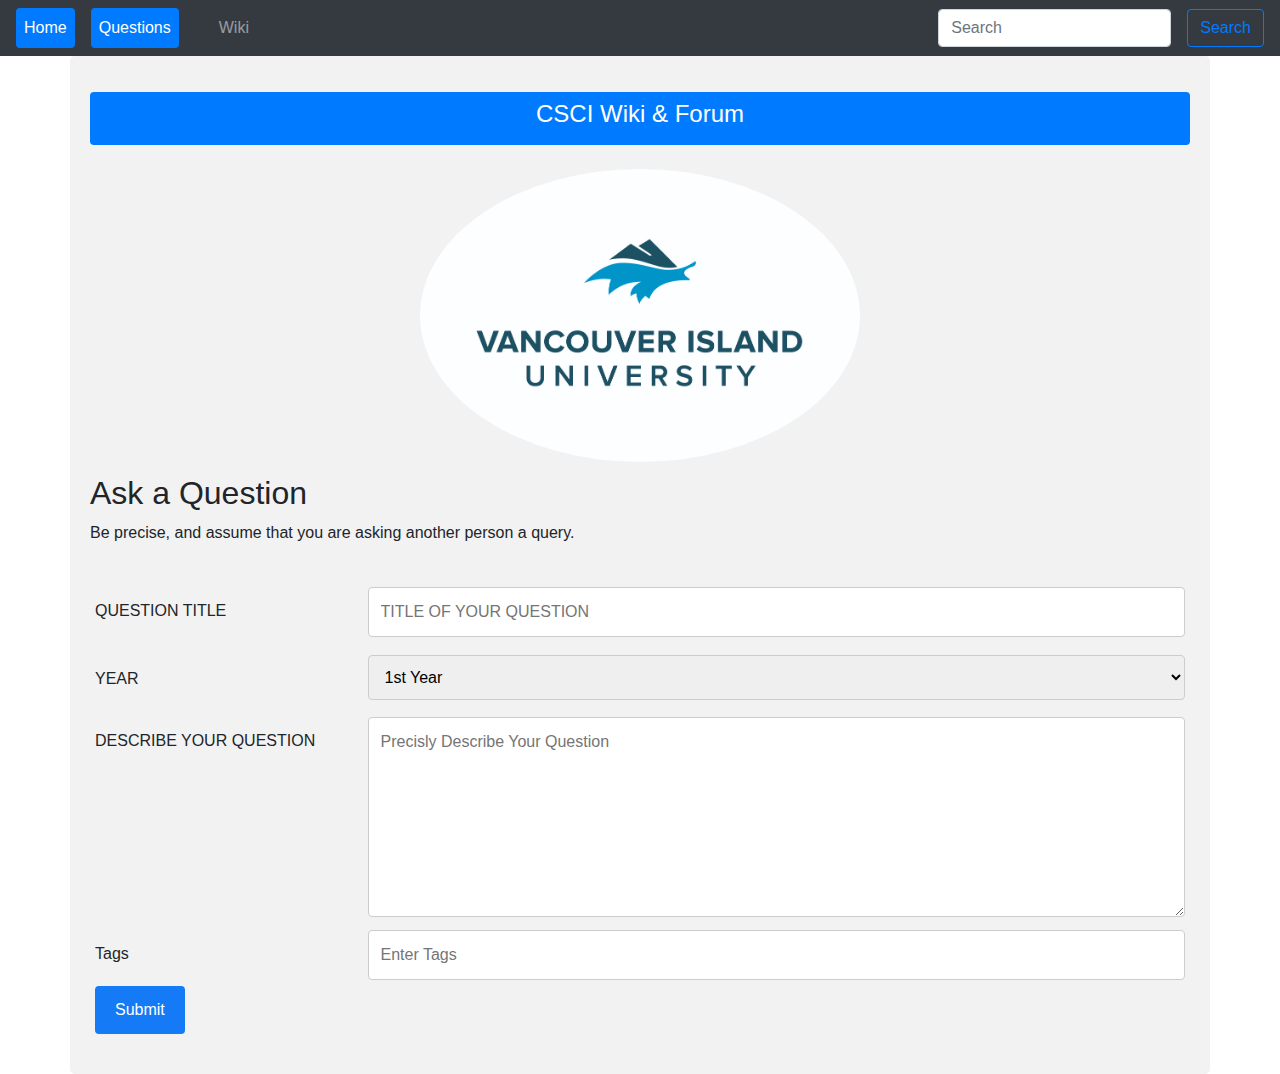
<file: question.html>
<!doctype html>
<html lang="en">
   <head>
      <!-- Required meta tags -->
      <meta charset="utf-8">
      <meta name="viewport" content="width=device-width, initial-scale=1, shrink-to-fit=no">
      <!-- Bootstrap CSS -->
      <link rel="stylesheet" href="https://stackpath.bootstrapcdn.com/bootstrap/4.4.1/css/bootstrap.min.css" integrity="sha384-Vkoo8x4CGsO3+Hhxv8T/Q5PaXtkKtu6ug5TOeNV6gBiFeWPGFN9MuhOf23Q9Ifjh" crossorigin="anonymous">
      <!-- Style sheet -->
      <link rel="stylesheet" href="style.css">
      <title>CSCI Wiki & Forum</title>
      <meta name="viewport" content="width=device-width, initial-scale=1">
      <style>
        body {font-family: Arial, Helvetica, sans-serif;}
        * {
  box-sizing: border-box;
}

input[type=text], select, textarea {
  width: 100%;
  padding: 12px;
  border: 1px solid #ccc;
  border-radius: 4px;
  resize: vertical;
}

label {
  padding: 12px 12px 12px 0;
  display: inline-block;
}

input[type=submit] {
  background-color: #157af6;
  color: white;
  padding: 12px 20px;
  border: none;
  border-radius: 4px;
  cursor: pointer;
  float: right;
}

input[type=submit]:hover {
  background-color: #65d0eb;
}

.container {
  border-radius: 5px;
  background-color: #f2f2f2;
  padding: 20px;
}

.col-25 {
  float: left;
  width: 25%;
  margin-top: 6px;
}
.imgcontainer {
  text-align: center;
  margin: 24px 0 12px 0;
}

img.avatar {
  width: 40%;
  border-radius: 50%;
}
.col-75 {
  float: left;
  width: 75%;
  margin-top: 6px;
}


.row:after {
  content: "";
  display: table;
  clear: both;
}


@media screen and (max-width: 600px) {
  .col-25, .col-75, input[type=submit] {
    width: 100%;
    margin-top: 0;
  }
}
        </style>

   </head>
   <body>
      <!-- Navbar --> 
      <!-- add .nav-fill to  make buttons take full width in nav bar -->
      <!-- .navbar-fixed-top keeps bar on top of content  -->
      <nav class="navbar navbar-dark
         navbar-fixed-top navbar-expand-md 
         bg-dark nav-pills">
         <!-- VIU Logo --> 
         <!--
            <li>
              <a class="navbar-brand" href="#">
                <img src="img/viulogo.svg" width="30" height="30">
              </a>
            </li>
            -->
         <!-- Collapsed Toggler Button -->
         <button class="navbar-toggler btn btn-outline-primary" type="button" data-toggle="collapse" data-target="#collapsedNavbarBtn" aria-controls="collapsedNavbarBtn" aria-expanded="false" aria-label="Toggle navigation">
         <span class="navbar-toggler-icon"></span>
         </button>
         <!-- Collapsible section of navbar --> 
         <!-- add class active to <a> tag to make active --> 
         <div class="collapse navbar-collapse" id="collapsedNavbarBtn">
            <div class="navbar-nav w-100">
               <!-- Navbar buttons --> 
               <a class="nav-item nav-link active mr-3" href="index.html"> Home <span class="sr-only">(current) </span> </a>
               <a class="nav-item nav-link active mr-3" href="#"> Questions</a>
               <a class="nav-item nav-link mx-3" href="#"> Wiki </a>
               <!-- Search bar in Nav -->
               <!-- Right align with left margin ocntrol: ml-auto -->  
               <form class="nav-item w-100 justify-content-md-end form-inline">
                  <div class="d-flex">
                     <!-- search box --> 
                     <input class="form-control mr-sm-2" type="search" placeholder="Search" aria-label="Search">
                     <!-- search button --> 
                     <button class="ml-2 btn btn-outline-primary" type="submit">Search</button>
                  </div>
               </form>
            </div>
         </div>
         </div>
         <!-- [ News Feed ] ... Implement later? 
            <li class="nav-item">
              <a class="nav-link" href="#">
                CSci News & Updates
              </a>
            </li>
            -->
      </nav>
      <!-- End of Navbar -->


      <!-- main section -->
      <main class="container">

         <!-- Header --> 
         <div class="d-flex p-2 my-3 bg-primary rounded  ">
            <h4 class="w-100 text-center text-white ">
            CSCI Wiki &amp; Forum </h5>
         </div>

               <form action="action_page.php" method="post">
                  <div class="imgcontainer">
                    <img src="img/viu.jpeg" class="avatar">
                  </div>
                
                  
  
                  <h2>Ask a Question</h2>
                  <p>Be precise, and assume that you are asking another person a query.</p>
                  
                  <div class="container">
                    <form action="/action_page.php">
                      <div class="row">
                        <div class="col-25">
                          <label for="ques">QUESTION TITLE</label>
                        </div>
                        <div class="col-75">
                          <input type="text" id="ques" name="title" placeholder="TITLE OF YOUR QUESTION">
                        </div>
                      </div>
                      <div class="row">
                        <div class="col-25">
                          
                        </div>
                        <div class="col-75">
                        
                        </div>
                      </div>
                      <div class="row">
                        <div class="col-25">
                          <label for="country">YEAR</label>
                        </div>
                        <div class="col-75">
                          <select id="country" name="country">
                            <option value="1st Year">1st Year</option>
                            <option value="2nd Year">2nd Year</option>
                            <option value="3rd Year">3rd Year</option>
                            <option value="4th Year">4th Year</option>
                          </select>
                        </div>
                      </div>
                      <div class="row">
                        <div class="col-25">
                          <label for="subject">DESCRIBE YOUR QUESTION</label>
                        </div>
                        
                        <div class="col-75">
                          <textarea id="subject" name="subject" placeholder="Precisly Describe Your Question" style="height:200px"></textarea>
                        </div>
                      </div>
                      <div class="row">
                        <div class="col-25">
                          <label for="ques">Tags</label>
                        </div>
                        <div class="col-75">
                          <input type="text" id="tags" name="tags" placeholder="Enter Tags">
                        </div>
                      </div>
                      <div class="row">
                        <input type="submit" value="Submit">
                      </div>
                    </form>
                  </div>
                </div>
                </body>


         <!-- TOPICS --> 
         <div class="container-fluid">

         </div>

         <div>

         </div>


      </main>
      <!-- Optional JavaScript -->
      <!-- jQuery first, then Popper.js, then Bootstrap JS -->
      <script src="https://code.jquery.com/jquery-3.4.1.slim.min.js" integrity="sha384-J6qa4849blE2+poT4WnyKhv5vZF5SrPo0iEjwBvKU7imGFAV0wwj1yYfoRSJoZ+n" crossorigin="anonymous"></script>
      <script src="https://cdn.jsdelivr.net/npm/popper.js@1.16.0/dist/umd/popper.min.js" integrity="sha384-Q6E9RHvbIyZFJoft+2mJbHaEWldlvI9IOYy5n3zV9zzTtmI3UksdQRVvoxMfooAo" crossorigin="anonymous"></script>
      <script src="https://stackpath.bootstrapcdn.com/bootstrap/4.4.1/js/bootstrap.min.js" integrity="sha384-wfSDF2E50Y2D1uUdj0O3uMBJnjuUD4Ih7YwaYd1iqfktj0Uod8GCExl3Og8ifwB6" crossorigin="anonymous"></script>
   </body>
</html>
</file>
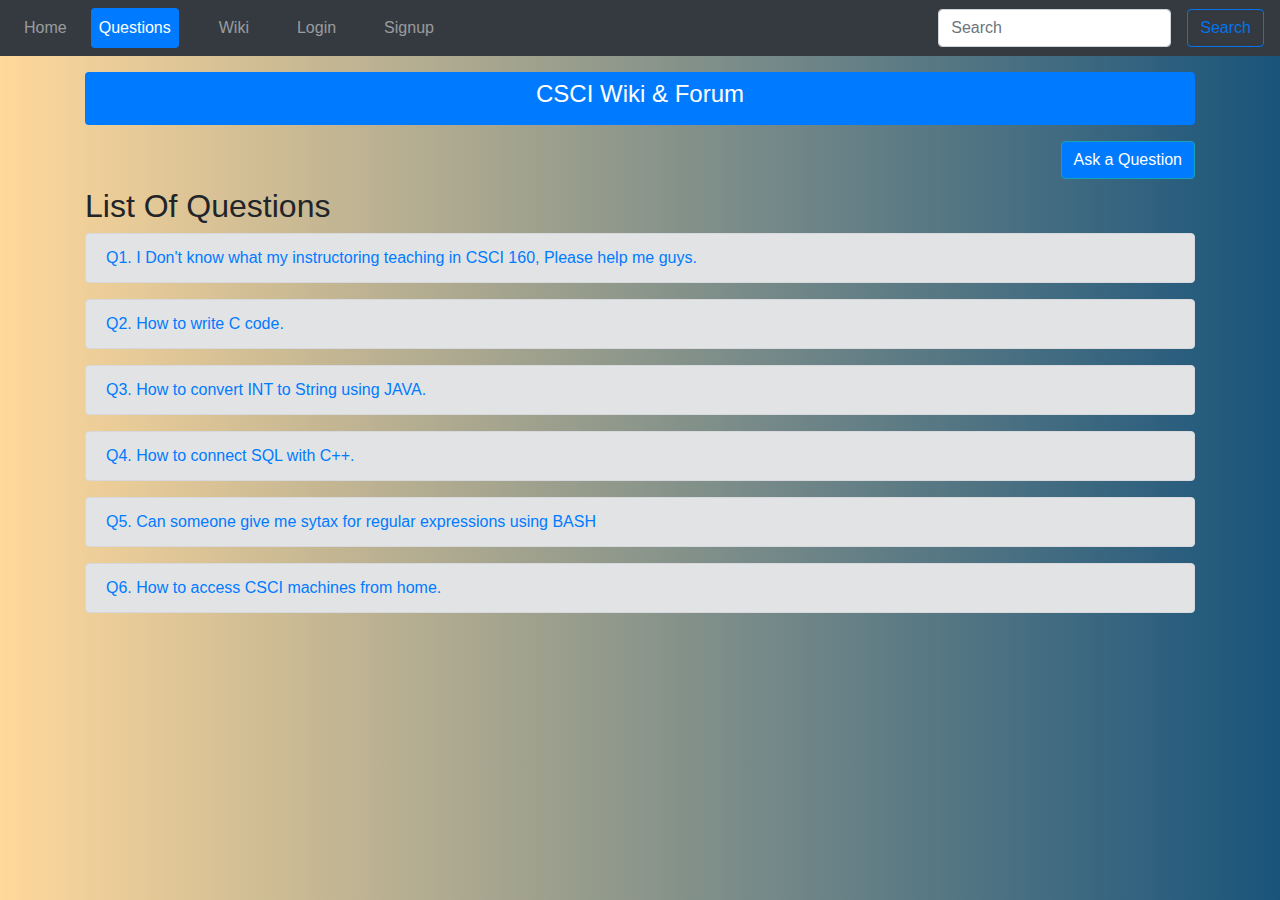
<file: QuestionList.html>
<!doctype html>
<html lang="en">
   <head>
    <link rel='icon' href='img/viulogo.svg' type='image/x-icon'/ >
      <!-- Required meta tags -->
      <meta charset="utf-8">
      <meta name="viewport" content="width=device-width, initial-scale=1, shrink-to-fit=no">
      <!-- Bootstrap CSS -->
      <link rel="stylesheet" href="https://stackpath.bootstrapcdn.com/bootstrap/4.4.1/css/bootstrap.min.css" integrity="sha384-Vkoo8x4CGsO3+Hhxv8T/Q5PaXtkKtu6ug5TOeNV6gBiFeWPGFN9MuhOf23Q9Ifjh" crossorigin="anonymous">
      <!-- Style sheet -->
      <link rel="stylesheet" href="style.css">
      <title>CSCI Wiki & Forum</title>
   </head>
   <style>

button {
          background-color: #157AF6;
          color: white;
          padding: 6px 6px;
          
          border: #ffffff;
          cursor: pointer;
         
          opacity: 0.9;
        }
        body {
        background: #ffd89b;
        background: -webkit-linear-gradient(to right, #ffd89b, #19547b);
        background: linear-gradient(to right, #ffd89b, #19547b);
        min-height: 100vh;
      }
   </style>
   <body>
      <!-- Navbar --> 
      <!-- add .nav-fill to  make buttons take full width in nav bar -->
      <!-- .navbar-fixed-top keeps bar on top of content  -->
      <nav class="navbar navbar-dark
         navbar-fixed-top navbar-expand-md 
         bg-dark nav-pills">
         <!-- VIU Logo --> 
         <!--
            <li>
              <a class="navbar-brand" href="#">
                <img src="img/viulogo.svg" width="30" height="30">
              </a>
            </li>
            -->
         <!-- Collapsed Toggler Button -->
         <button class="navbar-toggler btn btn-outline-primary" type="button" data-toggle="collapse" data-target="#collapsedNavbarBtn" aria-controls="collapsedNavbarBtn" aria-expanded="false" aria-label="Toggle navigation">
         <span class="navbar-toggler-icon"></span>
         </button>
         <!-- Collapsible section of navbar --> 
         <!-- add class active to <a> tag to make active --> 
         <div class="collapse navbar-collapse" id="collapsedNavbarBtn">
            <div class="navbar-nav w-100">
               <!-- Navbar buttons --> 
               <a class="nav-item nav-link mr-3" href="index.html"> Home <span class="sr-only">(current) </span> </a>
               <a class="nav-item nav-link active mr-3" href="QuestionList.html"> Questions </a>
               <a class="nav-item nav-link mx-3" href="wiki.html"> Wiki </a>


               <!-- Login & Signup Buttons --> 
               
                   <a class="nav-item nav-link mx-3" href="login.html"> Login </a>
                   <a class="nav-item nav-link mx-3" href="signup.html"> Signup </a>
               

               <!-- Search bar in Nav -->
               <!-- Right align with left margin ocntrol: ml-auto -->  
               <form class="nav-item w-100 justify-content-md-end form-inline">
                  <div class="d-flex">
                     <!-- search box --> 
                     <input class="form-control mr-sm-2" type="search" placeholder="Search" aria-label="Search">
                     <!-- search button --> 
                     <button class="ml-2 btn btn-outline-primary" type="submit">Search</button>
                  </div>
               </form>








            </div>
         </div>
         </div>
         <!-- [ News Feed ] ... Implement later? 
            <li class="nav-item">
              <a class="nav-link" href="#">
                CSci News & Updates
              </a>
            </li>
            -->
      </nav>
      <!-- End of Navbar -->


      <!-- main section -->
      <main class="container">

         <!-- Header --> 
         <div class="d-flex p-2 my-3 bg-primary rounded  ">
            <h4 class="w-100 text-center text-white ">
            CSCI Wiki &amp; Forum </h5>
         </div>
         <div class="d-flex w-100 justify-content-md-end">
            <a class="btn btn-primary mb-2 btn btn-outline-white border border-info" 
                href="Askquestion.html" role="button">Ask a Question </a>
          </div>


         <!-- template for Posts on main page    
            <div class="media">   
              <img class="mr-3" src="..." alt="Generic placeholder image">
                 <div class="media-body row mw-100">
                      <strong class="col-12"> This is question title ! </strong>
                        <div class="container-fluid">
                          <div class="row">
                            <div class="col-12 text-truncate w-50">   
            
                              THis is a question ? Lorem ipsum dolor sit amet, consectetur adipiscing elit, sed do eiusmod tempor incididunt ut labore et dolore magna aliqua. Ut enim ad minim veniam, quis nostrud exercitation ullamco laboris nisi ut aliquip ex ea commodo consequat. Duis aute irure dolor in reprehenderit in voluptate velit esse cillum dolore eu fugiat nulla pariatur. Excepteur sint occaecat cupidatat non proident, sunt in culpa qui officia deserunt mollit anim id est laborum.
                            
                            </div>
                          </div>
                        </div>   
                  </div>
                </div>            
            -->



         <!-- QUESTIONS BOX -->
         <h2>List Of Questions</h2>
        

            <div class="alert alert-secondary" role="alert" >
              <a href="FakeAnswer.html" <b>Q1.</b> I Don't know what 
              my instructoring teaching in CSCI 160, Please help me guys. </a>
             </div>
             <div class="alert alert-secondary" role="alert">
               <a href="#" <b>Q2.</b> How to write C code. </a>
             </div>
             <div class="alert alert-secondary" role="alert">
               <a href="#"  <b>Q3.</b> How to convert INT to String using JAVA. </a>
             </div>
             <div class="alert alert-secondary" role="alert">
               <a href="#"  <b>Q4.</b> How to connect SQL with C++. </a>
             </div>
             <div class="alert alert-secondary" role="alert">
               <a href="#" <b>Q5.</b> Can someone give me sytax for regular
               expressions using BASH </a>
             </div>
             <div class="alert alert-secondary" role="alert">
               <a href="#"<b>Q6.</b> How to access CSCI machines from home. </a>
             </div>
         <!-- TOPICS --> 
         <div class="container-fluid">

         </div>

         <div>

         </div>


      </main>
      <!-- Optional JavaScript -->
      <!-- jQuery first, then Popper.js, then Bootstrap JS -->
      <script src="https://code.jquery.com/jquery-3.4.1.slim.min.js" integrity="sha384-J6qa4849blE2+poT4WnyKhv5vZF5SrPo0iEjwBvKU7imGFAV0wwj1yYfoRSJoZ+n" crossorigin="anonymous"></script>
      <script src="https://cdn.jsdelivr.net/npm/popper.js@1.16.0/dist/umd/popper.min.js" integrity="sha384-Q6E9RHvbIyZFJoft+2mJbHaEWldlvI9IOYy5n3zV9zzTtmI3UksdQRVvoxMfooAo" crossorigin="anonymous"></script>
      <script src="https://stackpath.bootstrapcdn.com/bootstrap/4.4.1/js/bootstrap.min.js" integrity="sha384-wfSDF2E50Y2D1uUdj0O3uMBJnjuUD4Ih7YwaYd1iqfktj0Uod8GCExl3Og8ifwB6" crossorigin="anonymous"></script>
   </body>
</html>
</file>
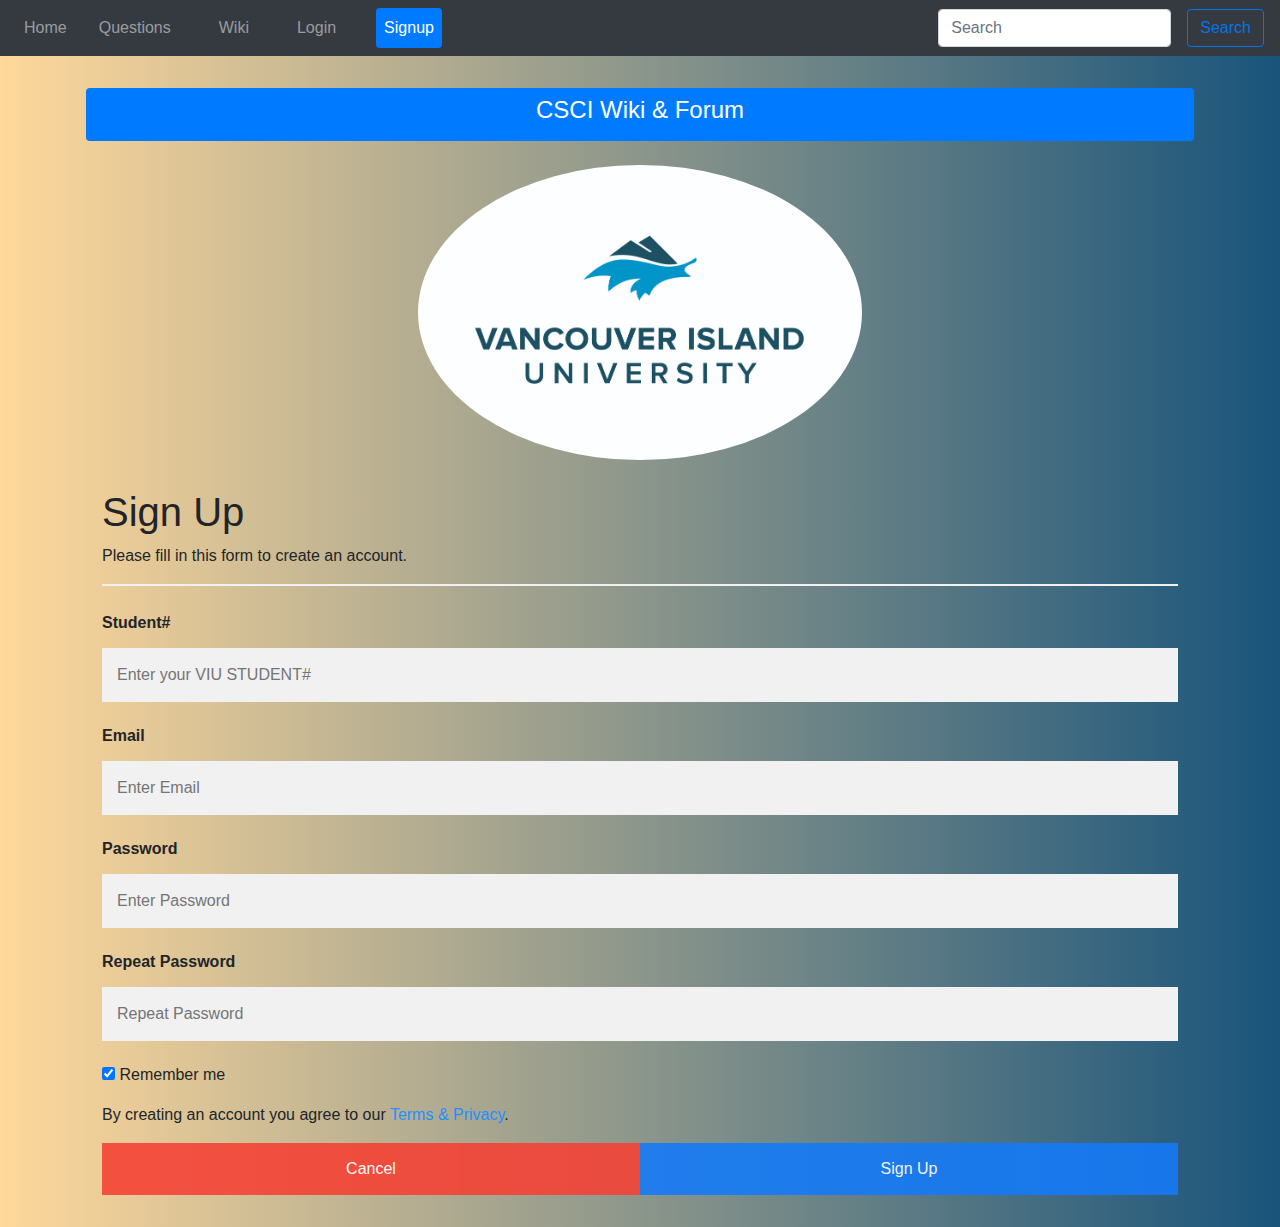
<file: signup.html>
<!doctype html>
<html lang="en">
   <head>
    <link rel='icon' href='img/viulogo.svg' type='image/x-icon'/ >
      <!-- Required meta tags -->
      <meta charset="utf-8">
      <meta name="viewport" content="width=device-width, initial-scale=1, shrink-to-fit=no">
      <!-- Bootstrap CSS -->
      <link rel="stylesheet" href="https://stackpath.bootstrapcdn.com/bootstrap/4.4.1/css/bootstrap.min.css" integrity="sha384-Vkoo8x4CGsO3+Hhxv8T/Q5PaXtkKtu6ug5TOeNV6gBiFeWPGFN9MuhOf23Q9Ifjh" crossorigin="anonymous">
      <!-- Style sheet -->
      <link rel="stylesheet" href="style.css">
      <title>CSCI Wiki & Forum</title>
      <meta name="viewport" content="width=device-width, initial-scale=1">
      <style>
        body {font-family: Arial, Helvetica, sans-serif;}
        * {box-sizing: border-box;}
        body {
        background: #ffd89b;
        background: -webkit-linear-gradient(to right, #ffd89b, #19547b);
        background: linear-gradient(to right, #ffd89b, #19547b);
        min-height: 100vh;
      }
        /* Full-width input fields */
        input[type=text], input[type=password] {
          width: 100%;
          padding: 15px;
          margin: 5px 0 22px 0;
          display: inline-block;
          border: none;
          background: #f1f1f1;
        }
        
        /* Add a background color when the inputs get focus */
        input[type=text]:focus, input[type=password]:focus {
          background-color: #ddd;
          outline: none;
        }
        
        /* Set a style for all buttons */
        button {
          background-color: #157AF6;
          color: white;
          padding: 14px 20px;
          
          border: none;
          cursor: pointer;
          width: 100%;
          opacity: 0.9;
        }
        
        button:hover {
          opacity:1;
        }
        
        /* Extra styles for the cancel button */
        .cancelbtn {
          padding: 14px 20px;
          background-color: #f44336;
        }
        
        /* Float cancel and signup buttons and add an equal width */
        .cancelbtn, .signupbtn {
          float: left;
          width: 50%;
        }
        
        /* Add padding to container elements */
        .container {
          padding: 16px;
        }
        
        img.avatar {
  width: 40%;
  border-radius: 50%;
}

.imgcontainer {
  text-align: center;
  margin: 24px 0 12px 0;
}
      
        /* Style the horizontal ruler */
        hr {
          border: 1px solid #f1f1f1;
          margin-bottom: 25px;
        }
         
        /* The Close Button (x) */
        .close {
          position: absolute;
          right: 35px;
          top: 15px;
          font-size: 40px;
          font-weight: bold;
          color: #f1f1f1;
        }
        
        .close:hover,
        .close:focus {
          color: #f44336;
          cursor: pointer;
        }
        
        /* Clear floats */
        .clearfix::after {
          content: "";
          clear: both;
          display: table;
        }
        
        /* Change styles for cancel button and signup button on extra small screens */
        @media screen and (max-width: 300px) {
          .cancelbtn, .signupbtn {
             width: 100%;
          }
        }
        </style>

   </head>
   <body>
      <!-- Navbar --> 
      <!-- add .nav-fill to  make buttons take full width in nav bar -->
      <!-- .navbar-fixed-top keeps bar on top of content  -->
      <nav class="navbar navbar-dark
         navbar-fixed-top navbar-expand-md 
         bg-dark nav-pills">
         <!-- VIU Logo --> 
         <!--
            <li>
              <a class="navbar-brand" href="#">
                <img src="img/viulogo.svg" width="30" height="30">
              </a>
            </li>
            -->
         <!-- Collapsed Toggler Button -->
         <button class="navbar-toggler btn btn-outline-primary" type="button" data-toggle="collapse" data-target="#collapsedNavbarBtn" aria-controls="collapsedNavbarBtn" aria-expanded="false" aria-label="Toggle navigation">
         <span class="navbar-toggler-icon"></span>
         </button>
         <!-- Collapsible section of navbar --> 
         <!-- add class active to <a> tag to make active --> 
         <div class="collapse navbar-collapse" id="collapsedNavbarBtn">
            <div class="navbar-nav w-100">
               <!-- Navbar buttons --> 
               <a class="nav-item nav-link mr-3" href="index.html"> Home <span class="sr-only">(current) </span> </a>
               <a class="nav-item nav-link mr-3" href="QuestionList.html"> Questions </a>
               <a class="nav-item nav-link mx-3" href="wiki.html"> Wiki </a>
               <a class="nav-item nav-link mx-3" href="login.html"> Login </a>
               <a class="nav-item active nav-link mx-3" href="signup.html"> Signup </a>
               <!-- Search bar in Nav -->
               <!-- Right align with left margin ocntrol: ml-auto -->  
               <form class="nav-item w-100 justify-content-md-end form-inline">
                  <div class="d-flex">
                     <!-- search box --> 
                     <input class="form-control mr-sm-2" type="search" placeholder="Search" aria-label="Search">
                     <!-- search button --> 
                     <button class="ml-2 btn btn-outline-primary" type="submit">Search</button>
                  </div>
               </form>
            </div>
         </div>
         </div>
         <!-- [ News Feed ] ... Implement later? 
            <li class="nav-item">
              <a class="nav-link" href="#">
                CSci News & Updates
              </a>
            </li>
            -->
      </nav>
      <!-- End of Navbar -->


      <!-- main section -->
      <main class="container">

         <!-- Header --> 
         <div class="d-flex p-2 my-3 bg-primary rounded  ">
            <h4 class="w-100 text-center text-white ">
            CSCI Wiki &amp; Forum </h5>
         </div>

               <form action="action_page.php" method="post">
                  <div class="imgcontainer">
                    <img src="img/viu.jpeg" class="avatar">
                  </div>
                
                  
  
                    <div class="container">
                      <h1>Sign Up</h1>
                      <p>Please fill in this form to create an account.</p>
                      <hr>
                      <label for="number"><b>Student#</b></label>
                      <input type="text" placeholder="Enter your VIU STUDENT#" name="number" required>
                      <label for="email"><b>Email</b></label>
                      <input type="text" placeholder="Enter Email" name="email" required>
                
                      <label for="psw"><b>Password</b></label>
                      <input type="password" placeholder="Enter Password" name="psw" required>
                
                      <label for="psw-repeat"><b>Repeat Password</b></label>
                      <input type="password" placeholder="Repeat Password" name="psw-repeat" required>
                      
                      <label>
                        <input type="checkbox" checked="checked" name="remember" style="margin-bottom:15px"> Remember me
                      </label>
                
                      <p>By creating an account you agree to our <a href="#" style="color:dodgerblue">Terms & Privacy</a>.</p>
                
                      <div class="clearfix">
                        <button type="button" onclick="document.getElementById('id01').style.display='none'" class="cancelbtn">Cancel</button>
                        <button type="submit" class="signupbtn">Sign Up</button>
                      </div>
                    </div>
                  </form>
                </div>
                </body>


         <!-- TOPICS --> 
         <div class="container-fluid">

         </div>

         <div>

         </div>


      </main>
      <!-- Optional JavaScript -->
      <!-- jQuery first, then Popper.js, then Bootstrap JS -->
      <script src="https://code.jquery.com/jquery-3.4.1.slim.min.js" integrity="sha384-J6qa4849blE2+poT4WnyKhv5vZF5SrPo0iEjwBvKU7imGFAV0wwj1yYfoRSJoZ+n" crossorigin="anonymous"></script>
      <script src="https://cdn.jsdelivr.net/npm/popper.js@1.16.0/dist/umd/popper.min.js" integrity="sha384-Q6E9RHvbIyZFJoft+2mJbHaEWldlvI9IOYy5n3zV9zzTtmI3UksdQRVvoxMfooAo" crossorigin="anonymous"></script>
      <script src="https://stackpath.bootstrapcdn.com/bootstrap/4.4.1/js/bootstrap.min.js" integrity="sha384-wfSDF2E50Y2D1uUdj0O3uMBJnjuUD4Ih7YwaYd1iqfktj0Uod8GCExl3Og8ifwB6" crossorigin="anonymous"></script>
   </body>
</html>
</file>
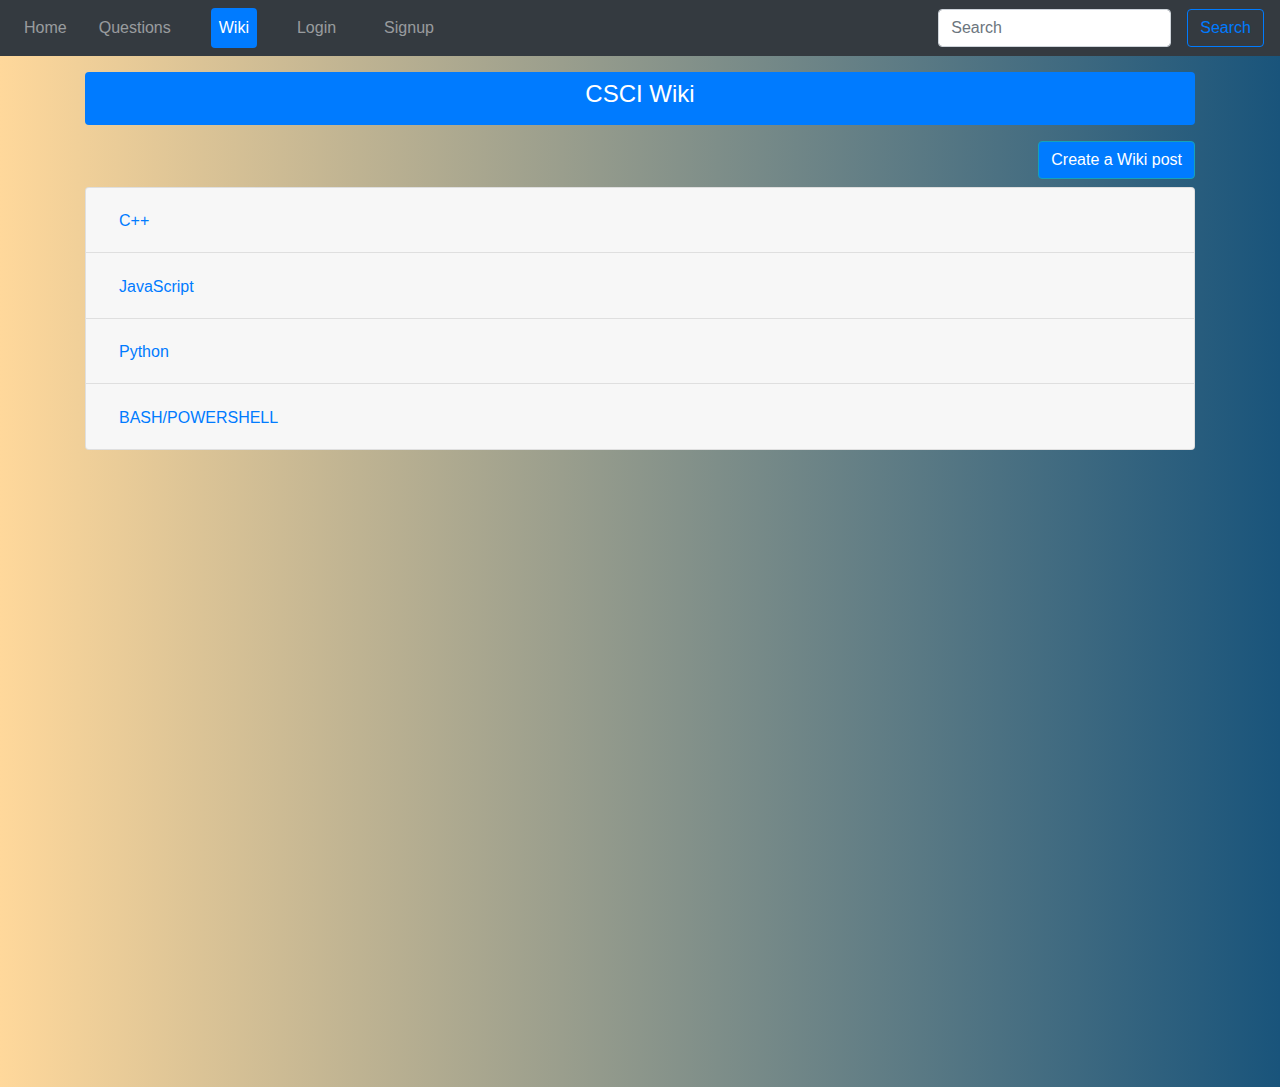
<file: wiki.html>
<!doctype html>
<html lang="en">
   <head>
    <link rel='icon' href='img/viulogo.svg' type='image/x-icon'/ >
      <!-- Required meta tags -->
      <meta charset="utf-8">
      <meta name="viewport" content="width=device-width, initial-scale=1, shrink-to-fit=no">
      <!-- Bootstrap CSS -->
      <link rel="stylesheet" href="https://stackpath.bootstrapcdn.com/bootstrap/4.4.1/css/bootstrap.min.css" integrity="sha384-Vkoo8x4CGsO3+Hhxv8T/Q5PaXtkKtu6ug5TOeNV6gBiFeWPGFN9MuhOf23Q9Ifjh" crossorigin="anonymous">
      <!-- Style sheet -->
      <link rel="stylesheet" href="style.css">
      <title>CSCI Wiki Page</title>
   </head>
   <style>  body {
    background: #ffd89b;
    background: -webkit-linear-gradient(to right, #ffd89b, #19547b);
    background: linear-gradient(to right, #ffd89b, #19547b);
    min-height: 100vh;
  }</style>
 
   <body>
      <!-- Navbar --> 
      <!-- add .nav-fill to  make buttons take full width in nav bar -->
      <!-- .navbar-fixed-top keeps bar on top of content  -->
      <nav class="navbar navbar-dark
         navbar-fixed-top navbar-expand-md 
         bg-dark nav-pills">
         <!-- VIU Logo --> 
         <!--
            <li>
              <a class="navbar-brand" href="#">
                <img src="img/viulogo.svg" width="30" height="30">
              </a>
            </li>
            -->
         <!-- Collapsed Toggler Button -->
         <button class="navbar-toggler btn btn-outline-primary" type="button" data-toggle="collapse" data-target="#collapsedNavbarBtn" aria-controls="collapsedNavbarBtn" aria-expanded="false" aria-label="Toggle navigation">
         <span class="navbar-toggler-icon"></span>
         </button>
         <!-- Collapsible section of navbar --> 
         <!-- add class active to <a> tag to make active --> 
         <div class="collapse navbar-collapse" id="collapsedNavbarBtn">
            <div class="navbar-nav w-100">
               <!-- Navbar buttons --> 
               
               <!-- 
                Do we need a home button here? This is the homepage.
                <a class="nav-item nav-link mr-3" href="index.html"> Home
               -->
               <a class="nav-item nav-link mr-3" href="index.html"> Home </a>
               <a class="nav-item nav-link mr-3" href="QuestionList.html"> Questions </a>
               <a class="nav-item nav-link active mx-3" href="wiki.html"> Wiki </a>


               <!-- Login & Signup Buttons --> 
               
                   <a class="nav-item nav-link mx-3" href="login.html"> Login </a>
                   <a class="nav-item nav-link mx-3" href="signup.html"> Signup </a>
               

               <!-- Search bar in Nav -->
               <!-- Right align with left margin ocntrol: ml-auto -->  
               <form class="nav-item w-100 justify-content-md-end form-inline">
                  <div class="d-flex">
                     <!-- search box --> 
                     <input class="form-control mr-sm-2" type="search" placeholder="Search" aria-label="Search">
                     <!-- search button --> 
                     <button class="ml-2 btn btn-outline-primary" type="submit">Search</button>
                  </div>
               </form>


            </div>
         </div>
         </div>
         <!-- [ News Feed ] ... Implement later? 
            <li class="nav-item">
              <a class="nav-link" href="#">
                CSci News & Updates
              </a>
            </li>
            -->
      </nav>
      <!-- End of Navbar -->


      <!-- main section -->
      <main class="container">

         <!-- Header --> 
         <div class="d-flex p-2 my-3 bg-primary rounded  ">
            <h4 class="w-100 text-center text-white ">
            CSCI Wiki</h5>
         </div>

         <div class="d-flex w-100 justify-content-md-end">
            <a class="btn btn-primary mb-2 btn btn-outline-white border border-info" 
                href="createWiki.html" role="button">Create a Wiki post </a>
          </div>         
         <!-- End of header -->



         <!-- Wiki articles accordion -->
         <div class="accordion d-flex flex-md-wrap flex-column" id="wikiAccordion">        

            <!-- 
               THIS SCRIPT NEEDS TO RUN HERE. DONT MOVE THIS BLOCK!!
               add max height depending on viewport.
            -->
            <script>
                 //if viewport is greater than md (ie:768px), 
                 //we want the max height to be the size of the viewport.
                 //This will cause columns to wrap, 
                 //preventing wrapping on smaller screens, which look ughh! :D
                 vw = Math.max(document.documentElement.clientWidth, window.innerWidth || 0);
                 accordion = document.getElementById("wikiAccordion");
                 if(vw >= 768) { accordion.classList.add("vh-100"); } 
           </script>


           <div class="card">
              <div class="card-header" id="headingOne">
                <h2 class="mb-0">
                  <button class="btn btn-link collapsed" type="button" data-toggle="collapse" data-target="#collapse1"
                      aria-expanded="false" aria-controls="collapse1">
                    C++ 
                  </button>
                </h2>
              </div>       

            <div id="collapse1" class="collapse" aria-labelledby="headingOne" data-parent="#wikiAccordion">
                <div class="card-body">
                  <ul style="list-style-type: none;"> <!-- list-style-type none removes bullets -->
                     <li> <a href=DemoWiki.html> Classes </a> </li>
                     <li> <a href=DemoWiki.html> Arrays </a> </li> 
                     <li> <a href=DemoWiki.html> String </a> </li> 
                     <li> <a href=DemoWiki.html> String stream </a> </li>
                     <li> <a href=DemoWiki.html> Struct </a> </li>
                   </ul>                                     
                </div>
              </div>
           </div>



           <div class="card">
             <div class="card-header" id="headingTwo">
               <h2 class="mb-0">
                 <button class="btn btn-link collapsed" type="button" data-toggle="collapse" data-target="#collapse2" aria-expanded="false" aria-controls="collapse2">
                   JavaScript
                 </button>
               </h2>
             </div>
             <div id="collapse2" class="collapse" aria-labelledby="headingTwo" data-parent="#wikiAccordion">
               <div class="card-body">
                                   <ul style="list-style-type: none;"> <!-- list-style-type none removes bullets -->
                     <li> <a href=DemoWiki.html> Classes </a> </li>
                     <li> <a href=DemoWiki.html> Arrays </a> </li> 
                     <li> <a href=DemoWiki.html> String </a> </li> 
                     <li> <a href=DemoWiki.html> String stream </a> </li>
                     <li> <a href=DemoWiki.html> Struct </a> </li>
                   </ul>                                     
               </div>
             </div>
           </div>

           <div class="card">
             <div class="card-header" id="headingThree">
               <h2 class="mb-0">
                 <button class="btn btn-link collapsed" type="button" data-toggle="collapse" data-target="#collapse3" aria-expanded="false" aria-controls="collapse3">
                   Python
                 </button>
               </h2>
             </div>
             <div id="collapse3" class="collapse" aria-labelledby="headingThree" data-parent="#wikiAccordion">
               <div class="card-body">
                                   <ul style="list-style-type: none;"> <!-- list-style-type none removes bullets -->
                     <li> <a href=DemoWiki.html> Classes </a> </li>
                     <li> <a href=DemoWiki.html> Arrays </a> </li> 
                     <li> <a href=DemoWiki.html> String </a> </li> 
                     <li> <a href=DemoWiki.html> String stream </a> </li>
                     <li> <a href=DemoWiki.html> Struct </a> </li>
                   </ul>                                     
               </div>
             </div>
           </div>


           <div class="card">
            <div class="card-header" id="headingThree">
              <h2 class="mb-0">
                <button class="btn btn-link collapsed" type="button" data-toggle="collapse" data-target="#collapse4" aria-expanded="false" aria-controls="collapse3">
                  BASH/POWERSHELL
                </button>
              </h2>
            </div>

            <div id="collapse4" class="collapse" aria-labelledby="headingThree" data-parent="#wikiAccordion">
              <div class="card-body">
              <ul style="list-style-type: none;"> <!-- list-style-type none removes bullets -->
                    <li> <a href=DemoWiki.html> Regular Expressions </a> </li>
                    <li> <a href=DemoWiki.html> Indexing </a> </li> 
                    <li> <a href=DemoWiki.html> GIT </a> </li> 
                    <li> <a href=DemoWiki.html> Make FIle </a> </li>
                    
                  </ul>                                     
              </div>
            </div>
          </div>

            

         </div> <!-- END OF Wiki articles accordion -->

      

      </main>
      <!-- Optional JavaScript -->
      <!-- jQuery first, then Popper.js, then Bootstrap JS -->
      <script src="https://code.jquery.com/jquery-3.4.1.slim.min.js" integrity="sha384-J6qa4849blE2+poT4WnyKhv5vZF5SrPo0iEjwBvKU7imGFAV0wwj1yYfoRSJoZ+n" crossorigin="anonymous"></script>
      <script src="https://cdn.jsdelivr.net/npm/popper.js@1.16.0/dist/umd/popper.min.js" integrity="sha384-Q6E9RHvbIyZFJoft+2mJbHaEWldlvI9IOYy5n3zV9zzTtmI3UksdQRVvoxMfooAo" crossorigin="anonymous"></script>
      <script src="https://stackpath.bootstrapcdn.com/bootstrap/4.4.1/js/bootstrap.min.js" integrity="sha384-wfSDF2E50Y2D1uUdj0O3uMBJnjuUD4Ih7YwaYd1iqfktj0Uod8GCExl3Og8ifwB6" crossorigin="anonymous"></script>
   </body>
</html>
</file>
<file: style.css>
.container-fluid {
	justify-content: center;
}
</file>
